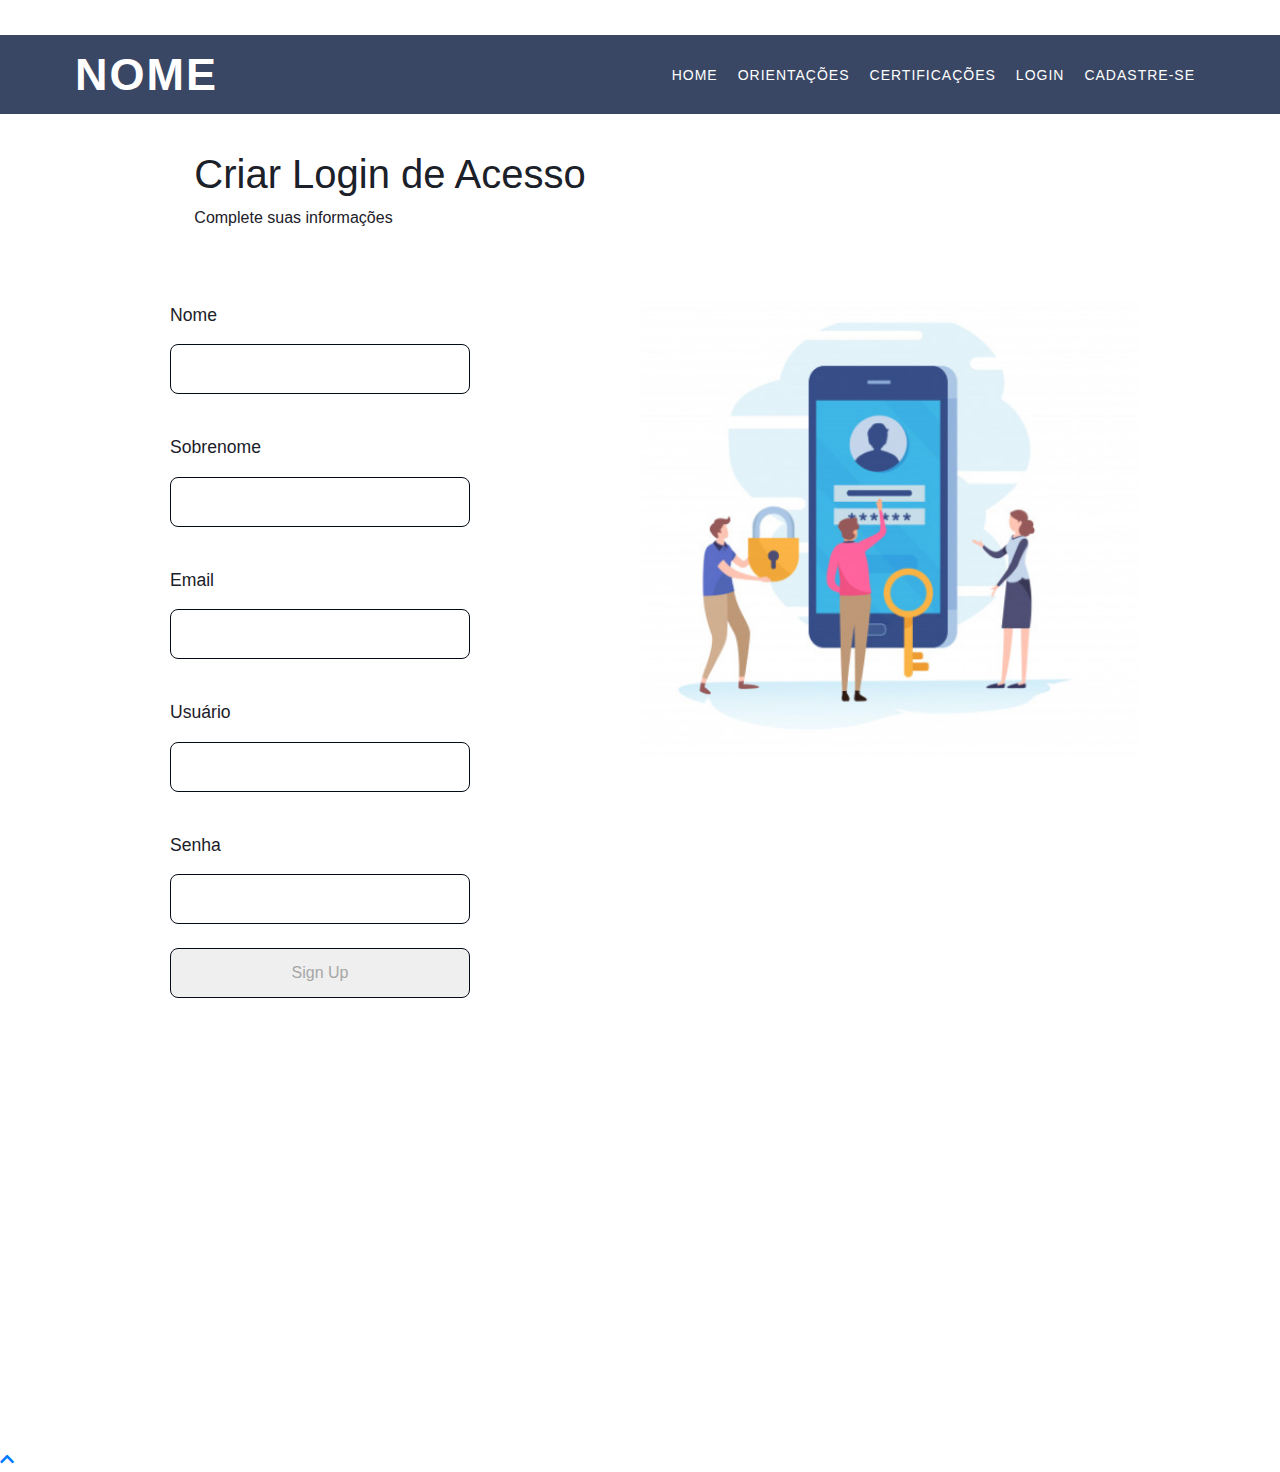
<file: src/cadastro.html>
<!DOCTYPE html>
<html lang="en">
    <head>
        <meta charset="utf-8">
        <title>Cadastro</title>
        <meta content="width=device-width, initial-scale=1.0" name="viewport">
        <meta content="Free Website Template" name="keywords">
        <meta content="Free Website Template" name="description">

        <!-- Favicon -->
        <link href="img/favicon.ico" rel="icon">

        <!-- Google Font -->
        <link href="https://fonts.googleapis.com/css2?family=Open+Sans:wght@300;400;600;700;800&display=swap" rel="stylesheet">

        <!-- CSS Libraries -->
        <link href="https://stackpath.bootstrapcdn.com/bootstrap/4.4.1/css/bootstrap.min.css" rel="stylesheet">
        <link href="https://cdnjs.cloudflare.com/ajax/libs/font-awesome/5.10.0/css/all.min.css" rel="stylesheet">
        <link href="lib/animate/animate.min.css" rel="stylesheet">
        <link href="lib/flaticon/font/flaticon.css" rel="stylesheet"> 
        <link href="lib/owlcarousel/assets/owl.carousel.min.css" rel="stylesheet">
        <link href="lib/lightbox/css/lightbox.min.css" rel="stylesheet">
        <title>Criar Login de Acesso</title>

        <!-- Template Stylesheet -->
        <link href="css/cadastro.css" rel="stylesheet">
    </head>

     <!-- Nav Bar Start -->
     <div class="navbar navbar-expand-lg bg-dark navbar-dark">
        <div class="container-fluid">
            <a href="index.html" class="navbar-brand">Nome</a>
            <button type="button" class="navbar-toggler" data-toggle="collapse" data-target="#navbarCollapse">
                <span class="navbar-toggler-icon"></span>
            </button>

            <div class="collapse navbar-collapse justify-content-between" id="navbarCollapse">
                <div class="navbar-nav ml-auto">
                    <a href="index.html" class="nav-item nav-link active">Home</a>
                    <!-- <a href="about.html" class="nav-item nav-link">About</a> -->
                    <a href="service.html" class="nav-item nav-link">Orientações</a>
                    <a href="certificacao.html" class="nav-item nav-link">Certificações</a>
                    <!-- <a href="class.html" class="nav-item nav-link">Class</a> -->
                    <a href="login.html" class="nav-item nav-link">Login</a>
                    <a href="cadastro.html" class="nav-item nav-link">Cadastre-se</a>
                    <div class="nav-item dropdown">
                        <!-- <a href="#" class="nav-link dropdown-toggle" data-toggle="dropdown">Blog</a> -->
                        <!-- <div class="dropdown-menu">
                            <a href="blog.html" class="dropdown-item">Blog Grid</a>
                            <a href="single.html" class="dropdown-item">Blog Detail</a>
                        </div> -->
                    </div>
                    <!-- <a href="contact.html" class="nav-item nav-link">Contato</a> -->
                </div>
            </div>
        </div>
    </div>
    <!-- Nav Bar End -->


    <!-- Page Header Start -->
    <div class="page-header">
        <div class="container">
            <div class="row">
                <div class="col-12">
                 </div>
                <div class="col-12">
                    <a href=""></a>
                </div>
            </div>
        </div>
    </div>
    <!-- Page Header End -->

    <body>
        <main>    
        <div class="text-sign">
            <H1>Criar Login de Acesso</H1>
            <P>Complete suas informações</P>
            <br>
        </div>   
                

        <form class="formulario" action="">
            <label for="nome">
                <span class="item1">Nome</span>
                <input type="text" id="nome" name="nome">
            </label>

            <label for="sobrenome">
                <span class="item2">Sobrenome</span>
                <input type="text" id="sobrenome" name="sobrenome">
            </label>

            <label for="email">
                <span class="item3">Email</span>
                <input type="email" id="email" name="email">
            </label>

            <label for="usuario">
                <span class="item4">Usuário</span>
                <input type="usuario" id="usuario" name="usuario">
            </label>

            <label for="password">
                <span class="item5">Senha</span>
                <input type="password" id="password" name="password">
            </label>

            <input type="submit" value="Sign Up">

        </form>
        </main>   
        <aside>
            <div class="images">
                <img src="img/ImagemCriacaoDeLogin.png" alt="imagem">
            </div>
        </aside>


        <!-- Footer Start -->
        <div class="footer wow fadeIn" data-wow-delay="0.3s">
            <div class="container-fluid">
                <div class="container">
                    <div class="footer-info">
                        <a href="index.html" class="footer-logo">Nome</a>
                        <h3>Belo Horizonte, MG</h3>
                        <div class="footer-menu">
                            <p>+55 31 9 6666-6666</p>
                            <p>info@example.com</p>
                        </div>
                        <!-- <div class="footer-social">
                            <a href=""><i class="fab fa-twitter"></i></a>
                            <a href=""><i class="fab fa-facebook-f"></i></a>
                            <a href=""><i class="fab fa-youtube"></i></a>
                            <a href=""><i class="fab fa-instagram"></i></a>
                            <a href=""><i class="fab fa-linkedin-in"></i></a>
                        </div> -->
                    </div>
                </div>
                <div class="container copyright">
                    <div class="row">
                        <div class="col-md-6">
                            <p>&copy; <a href="#">Checklist</a>, Todos os Direitos Reservados.</p>
                        </div>
                    </div>
                </div>
            </div>
        </div>
        <!-- Footer End -->

        <a href="#" class="back-to-top"><i class="fa fa-chevron-up"></i></a>

        <!-- JavaScript Libraries -->
        <script src="https://code.jquery.com/jquery-3.4.1.min.js"></script>
        <script src="https://stackpath.bootstrapcdn.com/bootstrap/4.4.1/js/bootstrap.bundle.min.js"></script>
        <script src="lib/easing/easing.min.js"></script>
        <script src="lib/wow/wow.min.js"></script>
        <script src="lib/owlcarousel/owl.carousel.min.js"></script>
        <script src="lib/isotope/isotope.pkgd.min.js"></script>
        <script src="lib/lightbox/js/lightbox.min.js"></script>
        
        <!-- Contact Javascript File -->
        <script src="mail/jqBootstrapValidation.min.js"></script>
        <script src="mail/contact.js"></script>

        <!-- Template Javascript -->
        <script src="js/main.js"></script>
    </body>
</html>
</file>
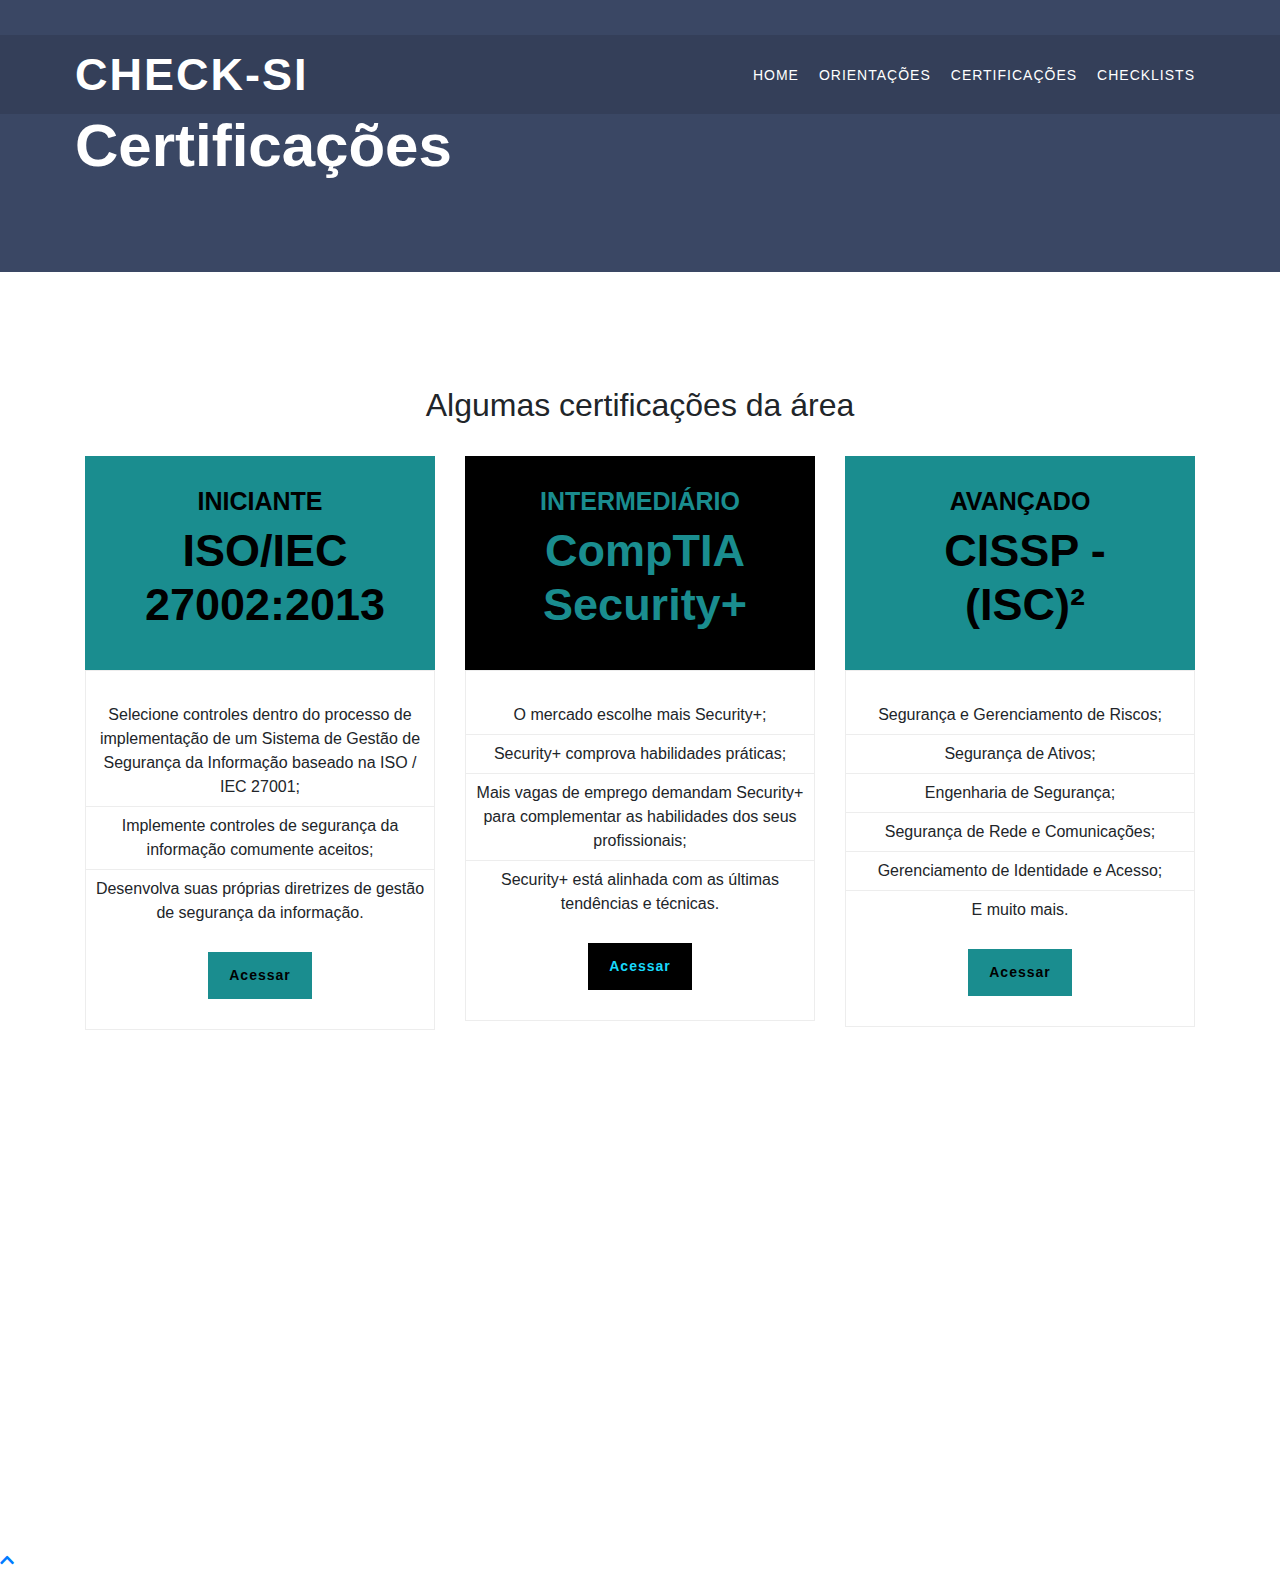
<file: src/certificacao.html>
<!DOCTYPE html>
<html lang="en">
<head>
    <meta charset="utf-8">
    <title>Certificações</title>
    <meta content="width=device-width, initial-scale=1.0" name="viewport">
    <meta content="Free Website Template" name="keywords">
    <meta content="Free Website Template" name="description">

    <!-- Favicon -->
    <link href="img/favicon.ico" rel="icon">

    <!-- Google Font -->
    <link href="https://fonts.googleapis.com/css2?family=Open+Sans:wght@300;400;600;700;800&display=swap" rel="stylesheet">

    <!-- CSS Libraries -->
    <link href="https://stackpath.bootstrapcdn.com/bootstrap/4.4.1/css/bootstrap.min.css" rel="stylesheet">
    <link href="https://cdnjs.cloudflare.com/ajax/libs/font-awesome/5.10.0/css/all.min.css" rel="stylesheet">
    <link href="lib/animate/animate.min.css" rel="stylesheet">
    <link href="lib/flaticon/font/flaticon.css" rel="stylesheet">
    <link href="lib/owlcarousel/assets/owl.carousel.min.css" rel="stylesheet">
    <link href="lib/lightbox/css/lightbox.min.css" rel="stylesheet">

    <!-- Template Stylesheet -->
    <link href="css/certificacao.css" rel="stylesheet">
</head>

<body>

    <!-- Nav Bar Start -->
    <div class="navbar navbar-expand-lg bg-dark navbar-dark">
        <div class="container-fluid">
            <a href="index.html" class="navbar-brand">Check-SI</a>
            <button type="button" class="navbar-toggler" data-toggle="collapse" data-target="#navbarCollapse">
                <span class="navbar-toggler-icon"></span>
            </button>

            <div class="collapse navbar-collapse justify-content-between" id="navbarCollapse">
                <div class="navbar-nav ml-auto">
                    <a href="index.html" class="nav-item nav-link active">Home</a>
                    <a href="service.html" class="nav-item nav-link">Orientações</a>
                    <a href="certificacao.html" class="nav-item nav-link">Certificações</a>
                    <a href="checklist.html" class="nav-item nav-link">Checklists</a>
                    <div class="nav-item dropdown">
                       
                    </div>
                </div>
            </div>
        </div>
    </div>
    <!-- Nav Bar End -->
    <!-- Hero Start -->
    <div class="hero">
        <div class="container-fluid">
            <div class="row align-items-center">
                <div class="col-sm-12 col-md-6">
                    <div class="hero-text">
                        <h1>Certificações</h1>
                    </div>
                </div>
                <div class="col-sm-12 col-md-6 d-none d-md-block">
                    <div class="hero-image">
                    </div>
                </div>
            </div>
        </div>
    </div>
    <!-- Hero End -->

    <!-- certificacao Start -->
    <div class="certificacao">
        <div class="container">
            <div class="section-header text-center wow zoomIn" data-wow-delay="0.1s">
                <br />
                <h2>Algumas certificações da área</h2>
                <br />
            </div>
            <div class="row">
                <div class="col-md-4 wow fadeInUp" data-wow-delay="0.0s">
                    <div class="certificacao-item">
                        <div class="certificacao-header">
                            <div class="certificacao-title">
                                <h2>Iniciante</h2>
                            </div>
                            <div class="certificacao-certificacaos">
                                <h2>ISO/IEC 27002:2013</h2>
                            </div>
                        </div>
                        <div class="certificacao-body">
                            <div class="certificacao-description">
                                <ul>
                                    <li>Selecione controles dentro do processo de implementação de um Sistema de Gestão de Segurança da Informação baseado na ISO / IEC 27001;</li>
                                    <li>Implemente controles de segurança da informação comumente aceitos;</li>
                                    <li>Desenvolva suas próprias diretrizes de gestão de segurança da informação.</li>
                                </ul>
                            </div>
                        </div>
                        <div class="certificacao-footer">
                            <div class="certificacao-action">
                                <a class="btn" href="https://www.iso.org/standard/54533.html">Acessar</a>
                            </div>
                        </div>
                    </div>
                </div>
                <div class="col-md-4 wow fadeInUp" data-wow-delay="0.3s">
                    <div class="certificacao-item featured-item">
                        <div class="certificacao-header">
                            <div class="certificacao-title">
                                <h2>Intermediário</h2>
                            </div>
                            <div class="certificacao-certificacaos">
                                <h2>CompTIA Security+</h2>
                            </div>
                        </div>
                        <div class="certificacao-body">
                            <div class="certificacao-description">
                                <ul>
                                    <li>O mercado escolhe mais Security+;</li>
                                    <li>Security+ comprova habilidades práticas;</li>
                                    <li>Mais vagas de emprego demandam Security+ para complementar as habilidades dos seus profissionais;</li>
                                    <li>Security+ está alinhada com as últimas tendências e técnicas.</li>
                                </ul>
                            </div>
                        </div>
                        <div class="certificacao-footer">
                            <div class="certificacao-action">
                                <a class="btn" href="https://www.comptia.org/certifications/security">Acessar</a>
                            </div>
                        </div>
                    </div>
                </div>
                <div class="col-md-4 wow fadeInUp" data-wow-delay="0.6s">
                    <div class="certificacao-item">
                        <div class="certificacao-header">
                            <div class="certificacao-title">
                                <h2>Avançado</h2>
                            </div>
                            <div class="certificacao-certificacaos">
                                <h2>CISSP - (ISC)²</h2>
                            </div>
                        </div>
                        <div class="certificacao-body">
                            <div class="certificacao-description">
                                <ul>
                                    <li>Segurança e Gerenciamento de Riscos;</li>
                                    <li>Segurança de Ativos;</li>
                                    <li>Engenharia de Segurança;</li>
                                    <li>Segurança de Rede e Comunicações;</li>
                                    <li>Gerenciamento de Identidade e Acesso;</li>
                                    <li>E muito mais.</li>
                                </ul>
                            </div>
                        </div>
                        <div class="certificacao-footer">
                            <div class="certificacao-action">
                                <a class="btn" href="https://www.isc2.org/Certifications/CISSP#">Acessar</a>
                            </div>
                        </div>
                    </div>
                </div>
            </div>
        </div>
    </div>
    <!-- certificacao End -->
    <!-- Footer Start -->
    <div class="footer wow fadeIn" data-wow-delay="0.3s">
        <div class="container-fluid">
            <div class="container">
                <div class="footer-info">
                    <br />
                    <a href="index.html" class="footer-logo">Check-SI</a>
                    <h3>Belo Horizonte/MG, Brasil</h3>
                    <div class="footer-menu">
                        <p>(31) 99988-5522</p>
                        <p>contato@checklistinterativa.com.br</p>
                    </div>
                   
                </div>
            </div>
            <div class="container copyright">
                <div class="row">
                    <div class="col-md-6">
                        <p>&copy; <a href="#">Licht</a>, Todos os Direitos Reservados.</p>
                    </div>
                </div>
            </div>
        </div>
    </div>
    <!-- Footer End -->

    <a href="#" class="back-to-top"><i class="fa fa-chevron-up"></i></a>

    <!-- JavaScript Libraries -->
    <script src="https://code.jquery.com/jquery-3.4.1.min.js"></script>
    <script src="https://stackpath.bootstrapcdn.com/bootstrap/4.4.1/js/bootstrap.bundle.min.js"></script>
    <script src="lib/easing/easing.min.js"></script>
    <script src="lib/wow/wow.min.js"></script>
    <script src="lib/owlcarousel/owl.carousel.min.js"></script>
    <script src="lib/isotope/isotope.pkgd.min.js"></script>
    <script src="lib/lightbox/js/lightbox.min.js"></script>

    <!-- Contact Javascript File -->
    <script src="mail/jqBootstrapValidation.min.js"></script>
    <script src="mail/contact.js"></script>

    <!-- Template Javascript -->
    <script src="js/main.js"></script>
</body>
</html>
</file>
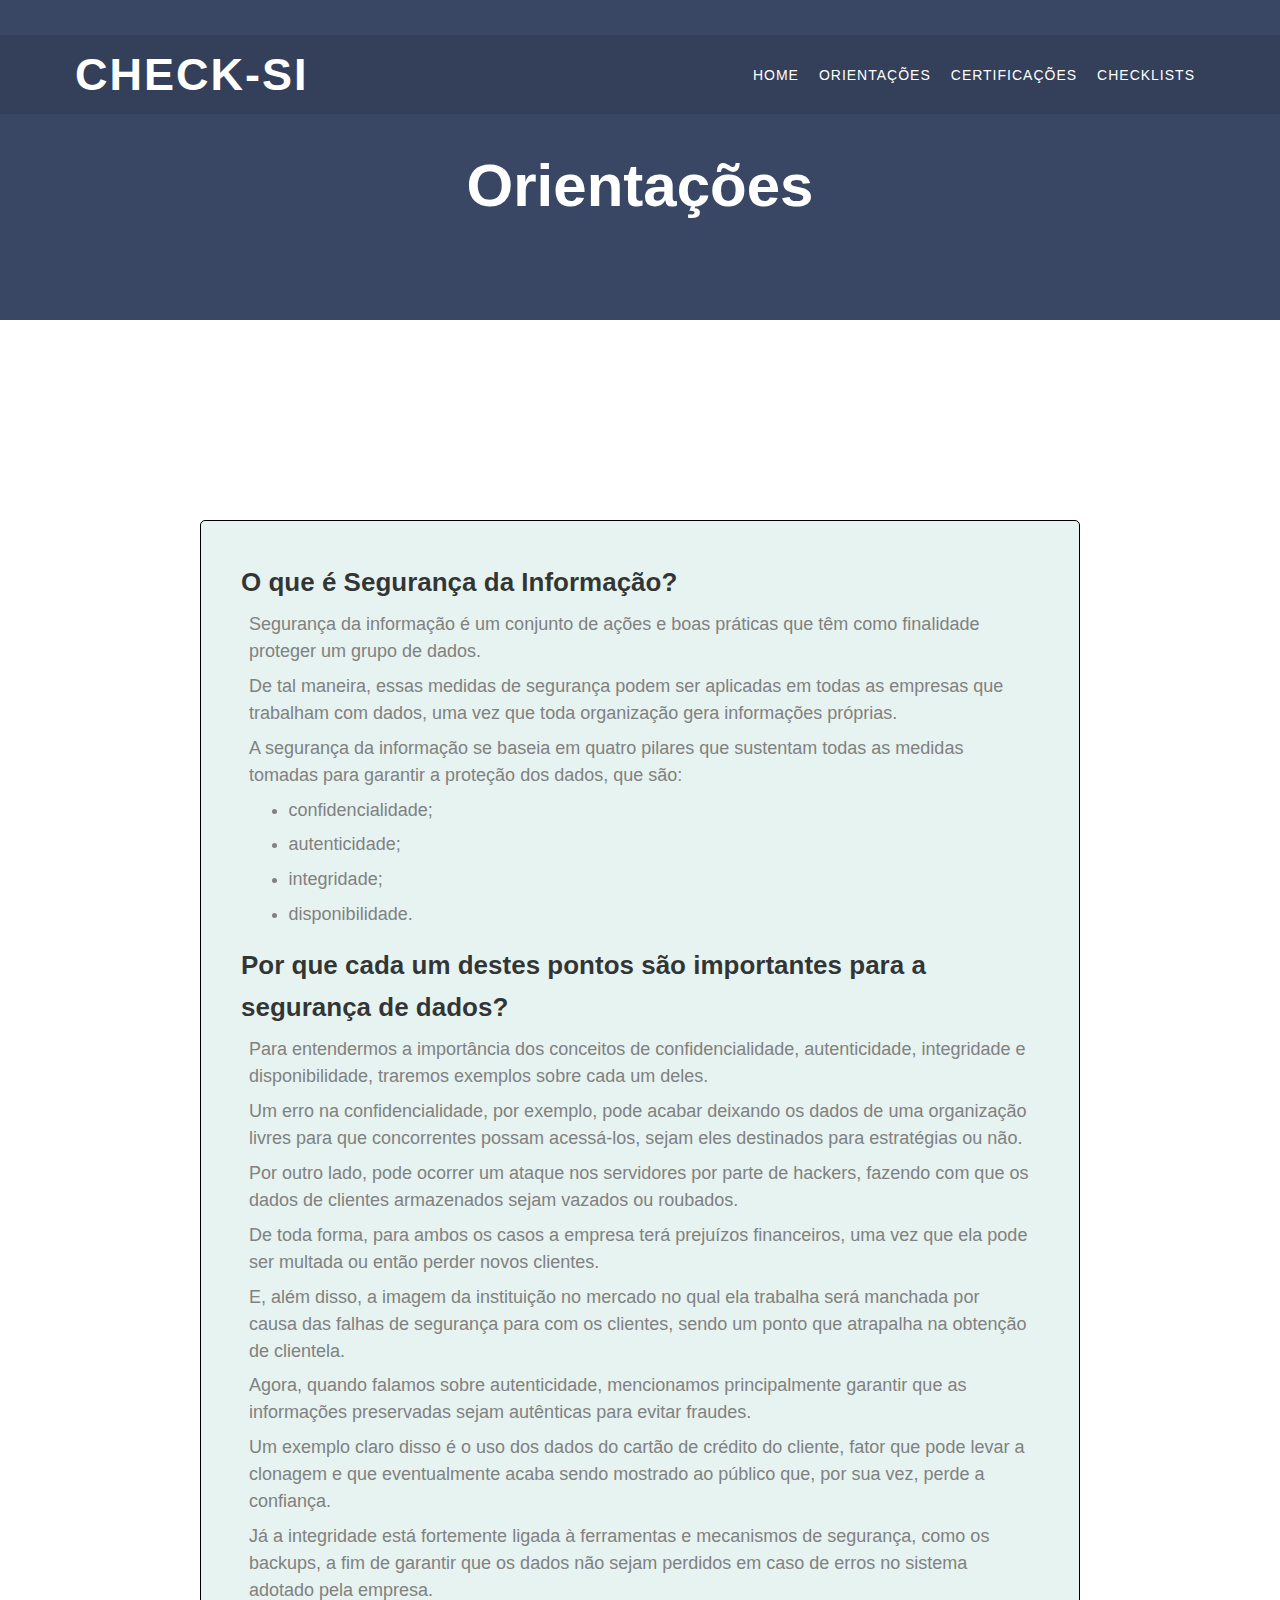
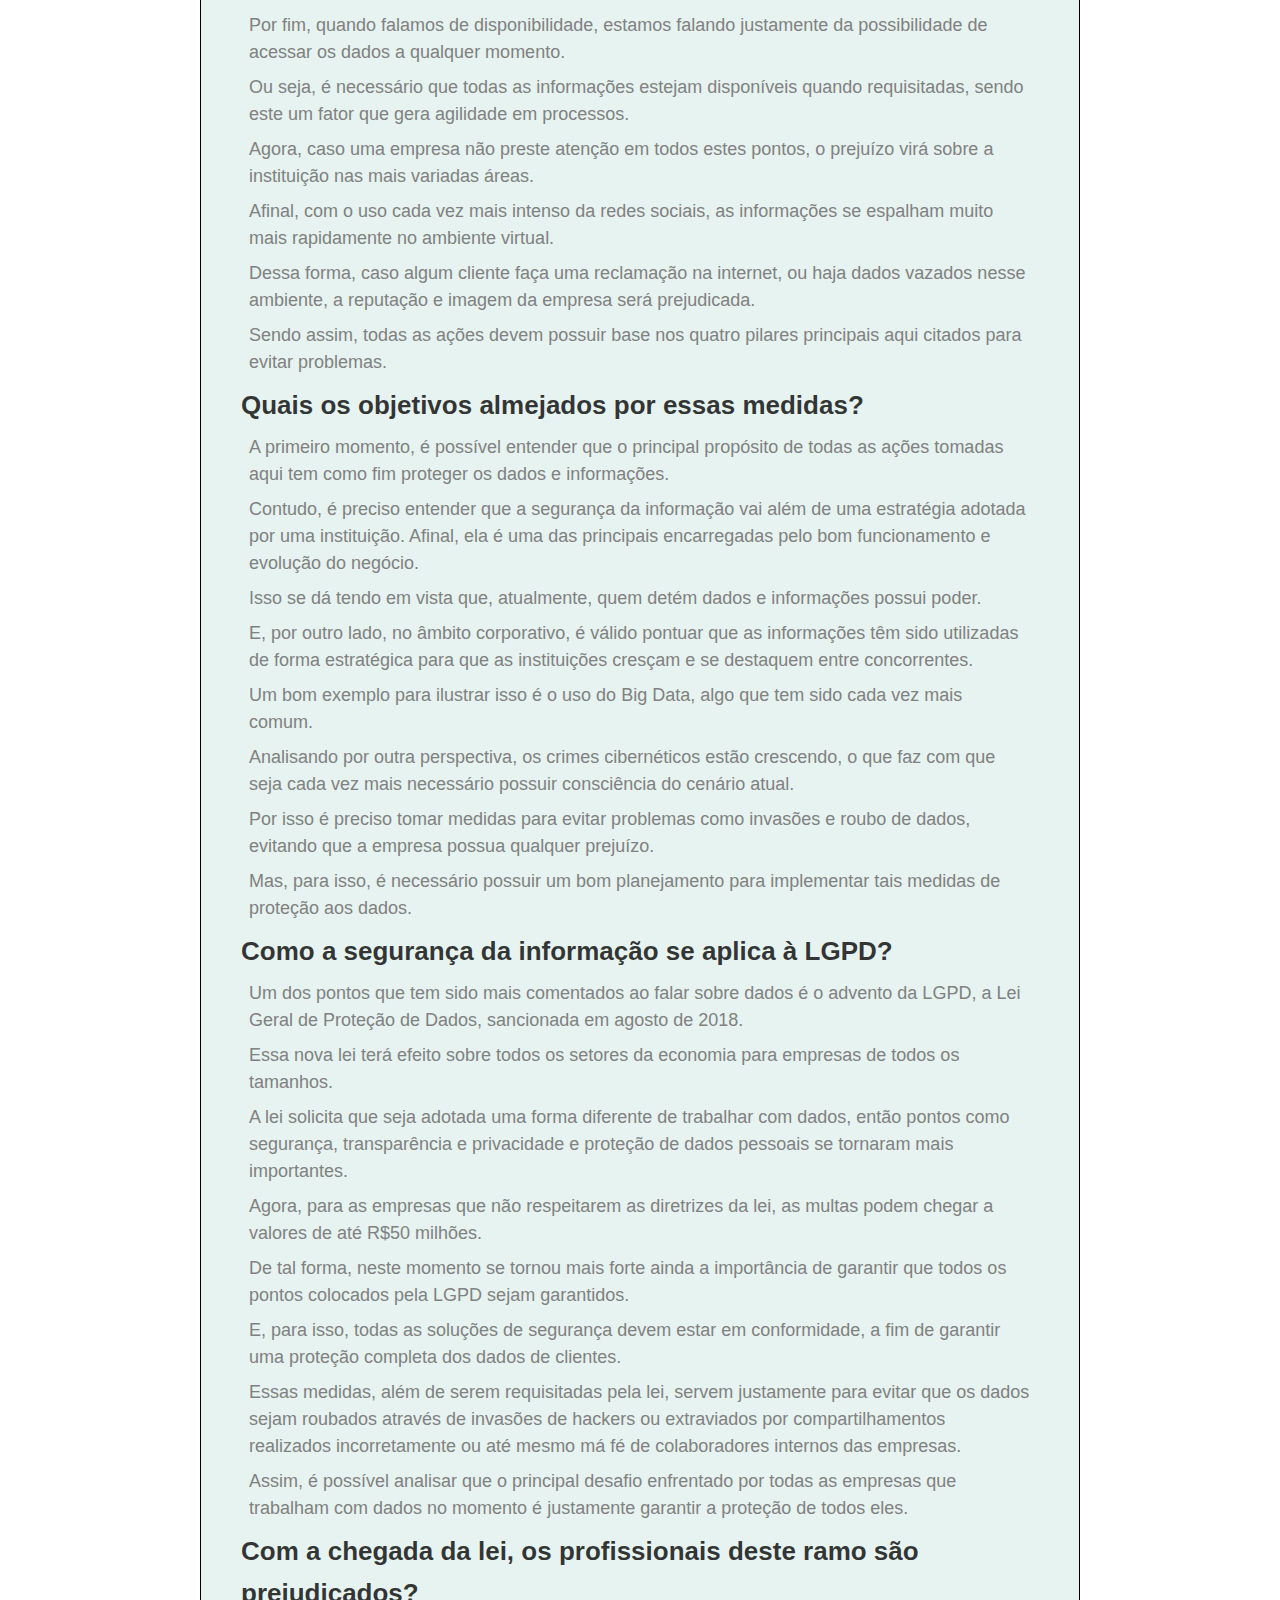
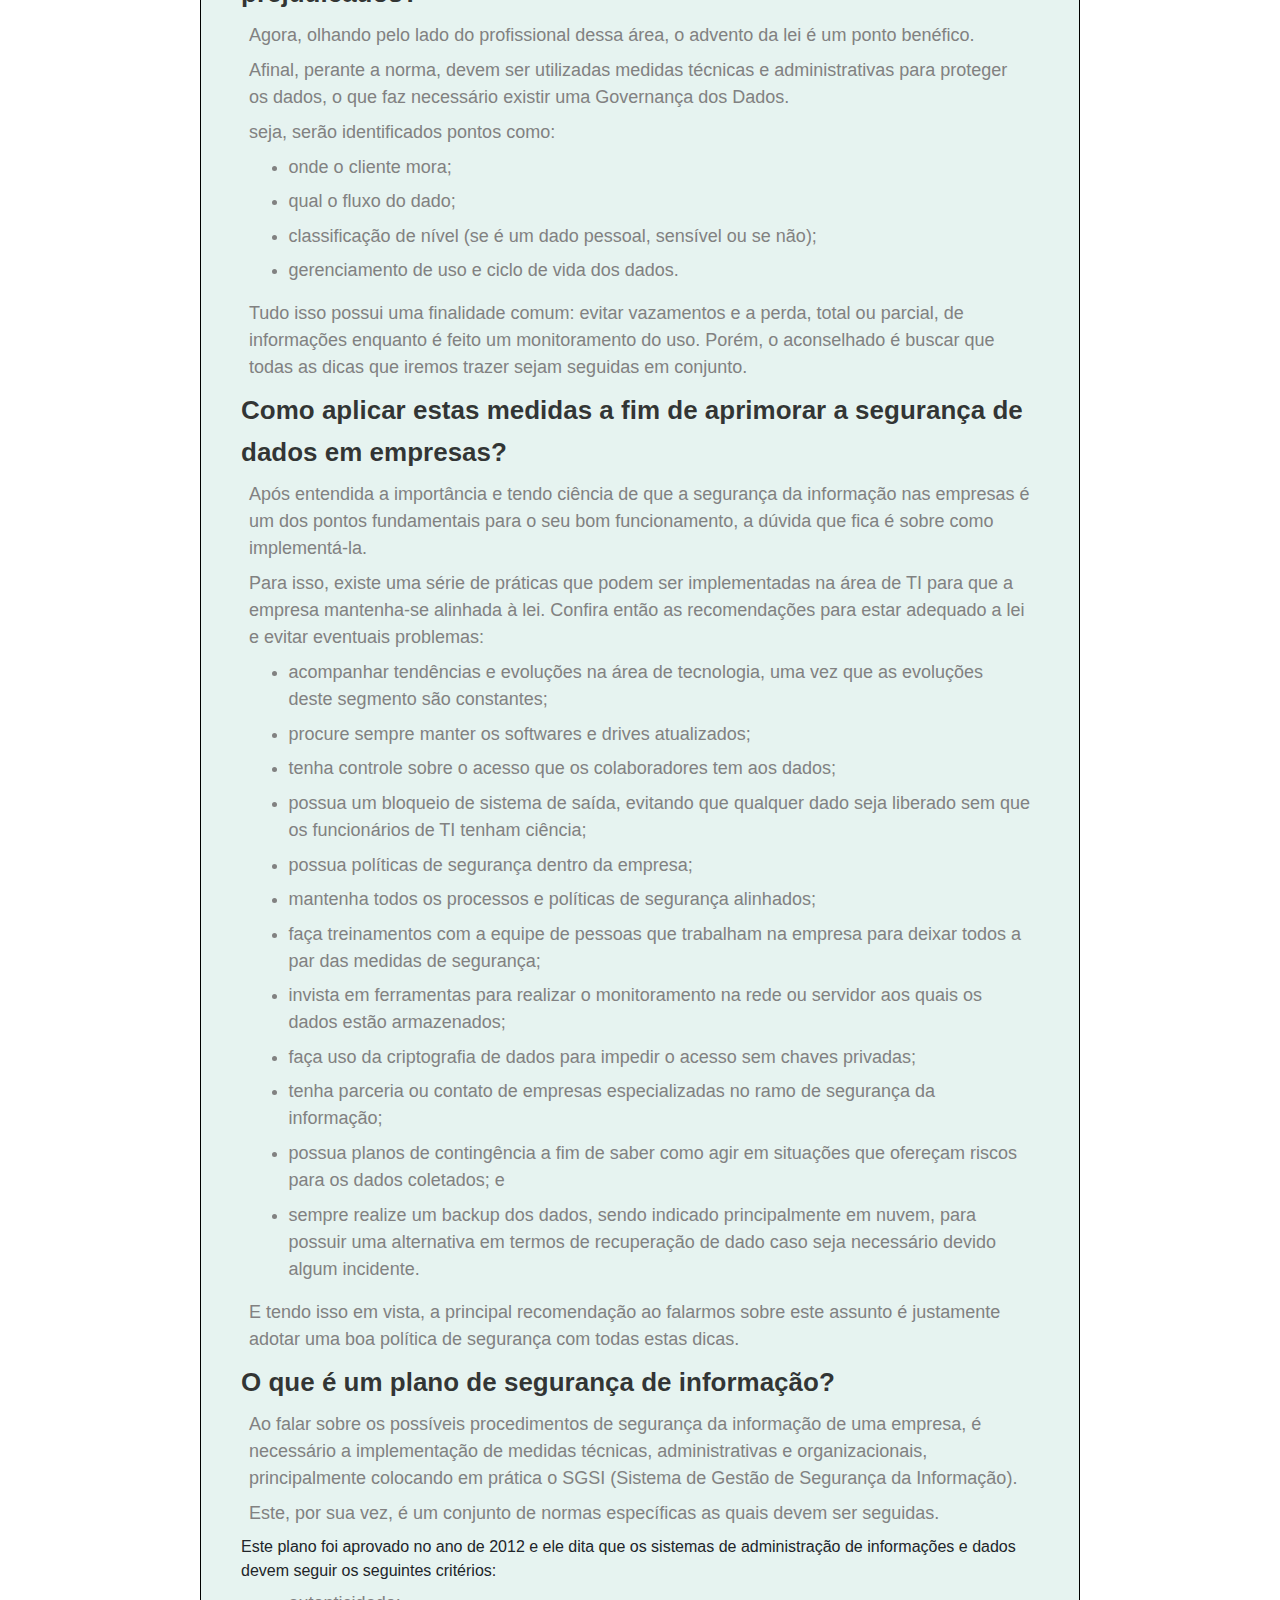
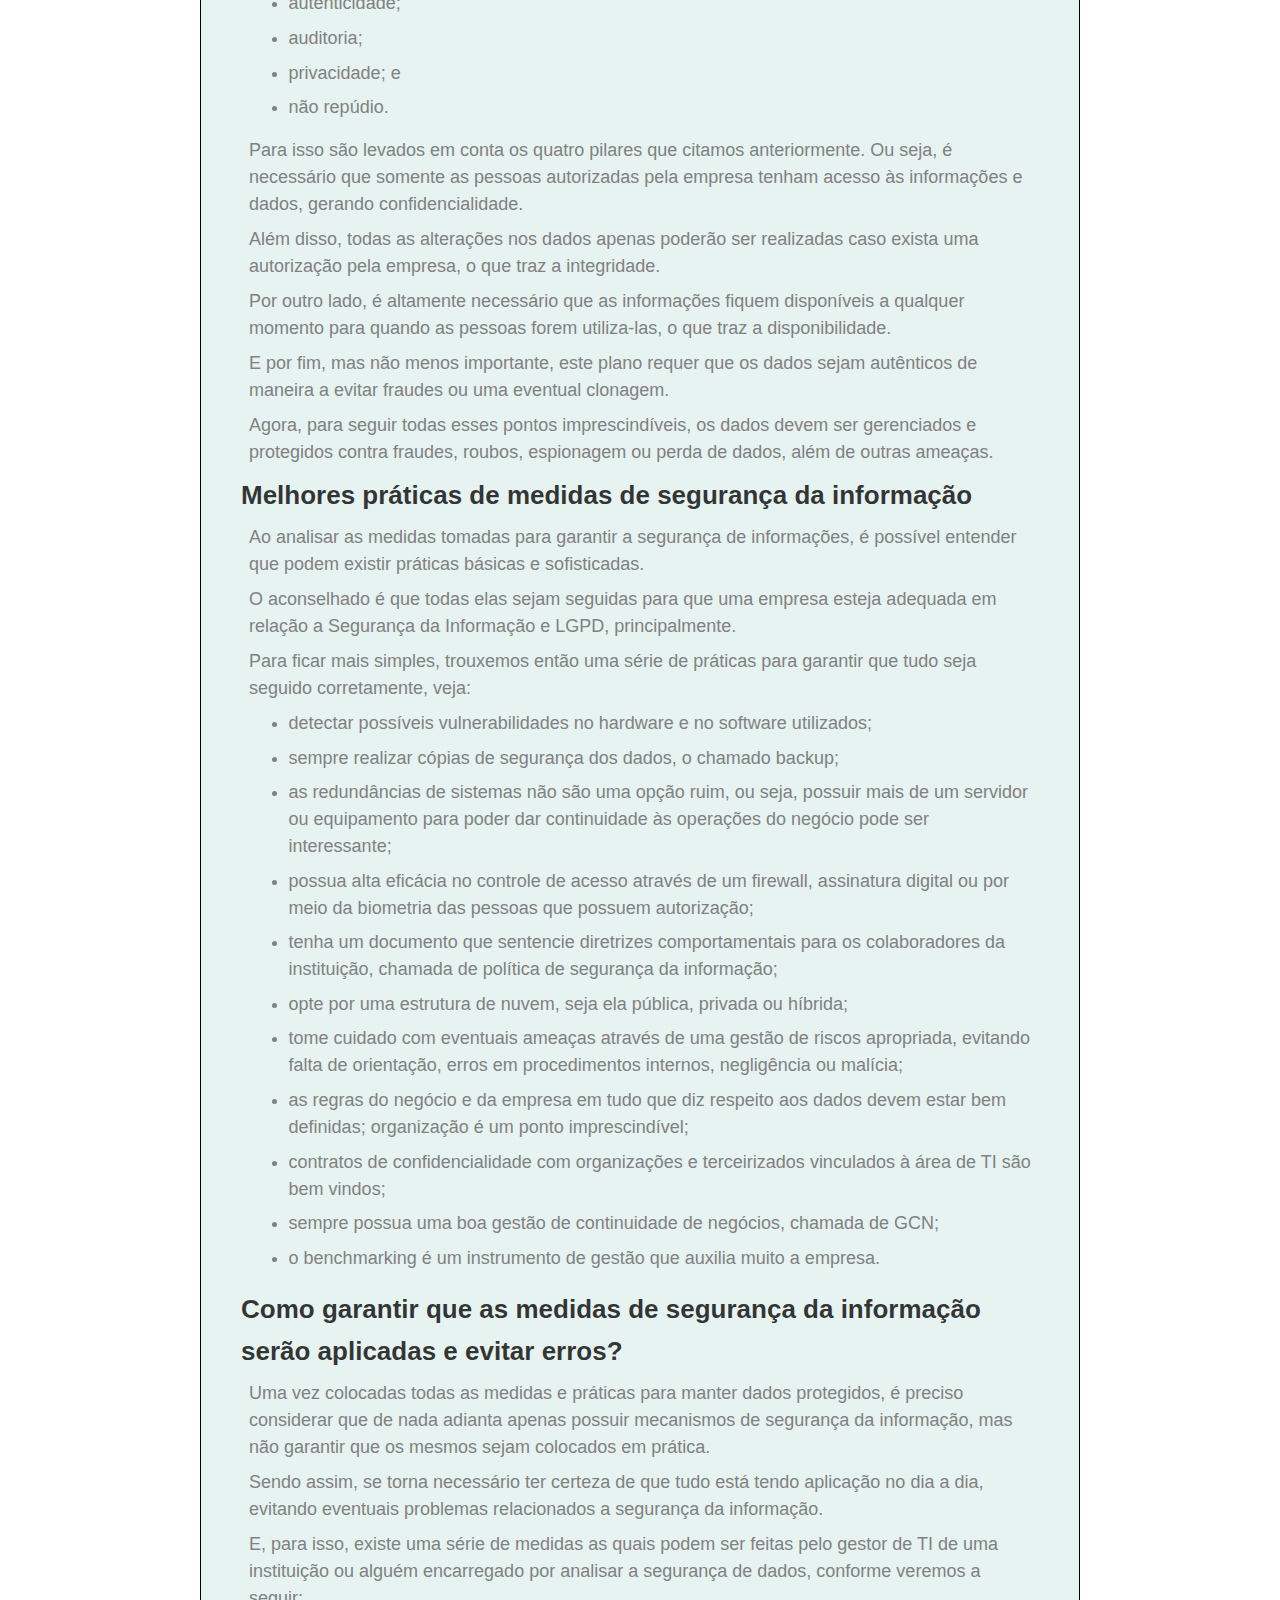
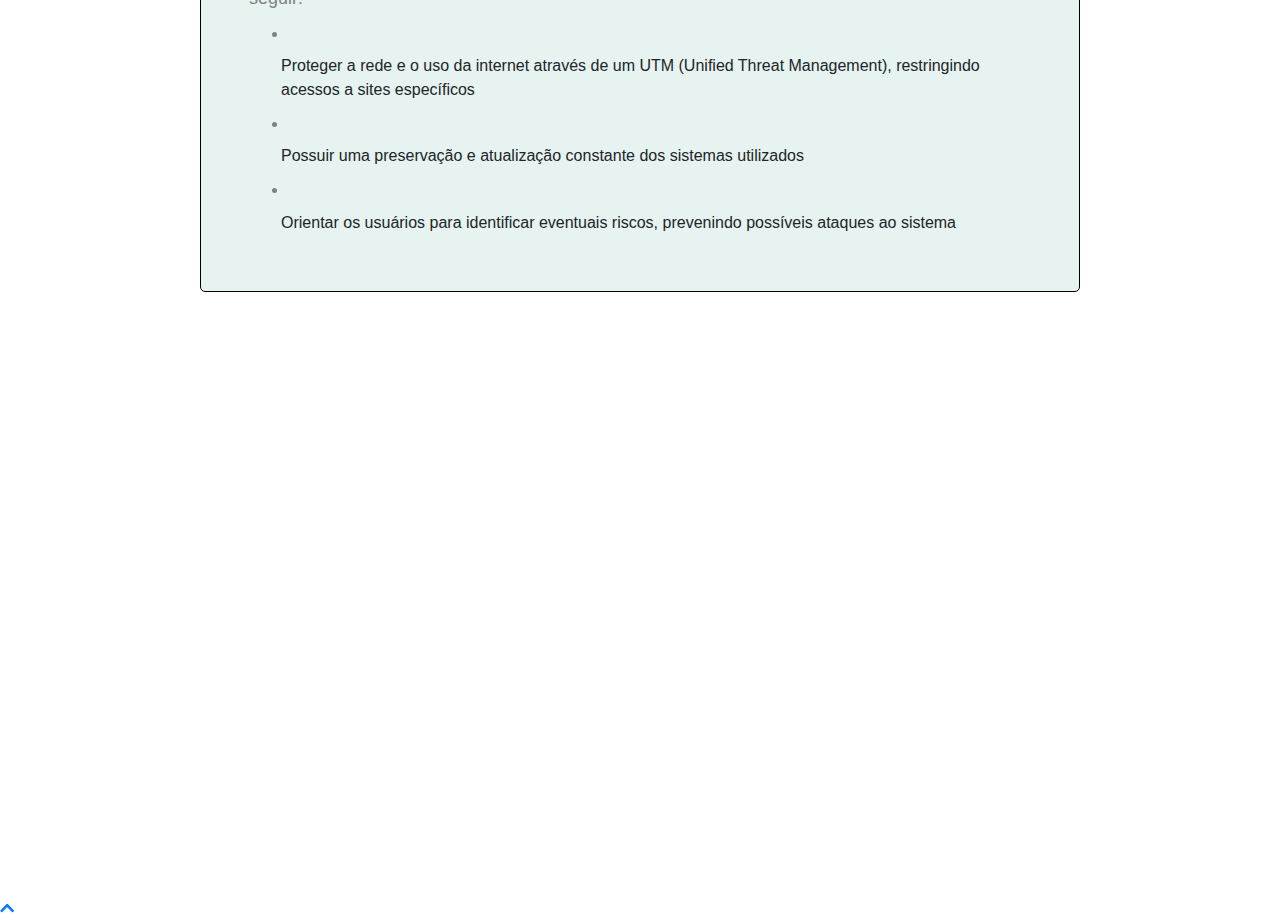
<file: src/service.html>
<!DOCTYPE html>
<html lang="en">
    <head>
        <meta charset="utf-8">
        <title>Orientações</title>
        <meta content="width=device-width, initial-scale=1.0" name="viewport">
        <meta content="Free Website Template" name="keywords">
        <meta content="Free Website Template" name="description">

        <!-- Favicon -->
        <link href="img/favicon.ico" rel="icon">

        <!-- Google Font -->
        <link href="https://fonts.googleapis.com/css2?family=Open+Sans:wght@300;400;600;700;800&display=swap" rel="stylesheet">

        <!-- CSS Libraries -->
        <link href="https://stackpath.bootstrapcdn.com/bootstrap/4.4.1/css/bootstrap.min.css" rel="stylesheet">
        <link href="https://cdnjs.cloudflare.com/ajax/libs/font-awesome/5.10.0/css/all.min.css" rel="stylesheet">
        <link href="lib/animate/animate.min.css" rel="stylesheet">
        <link href="lib/flaticon/font/flaticon.css" rel="stylesheet"> 
        <link href="lib/owlcarousel/assets/owl.carousel.min.css" rel="stylesheet">
        <link href="lib/lightbox/css/lightbox.min.css" rel="stylesheet">

        <!-- Template Stylesheet -->
        <link href="css/orientacoes.css" rel="stylesheet">
    </head>

    <body>

        <!-- Nav Bar Start -->
        <div class="navbar navbar-expand-lg bg-dark navbar-dark">
            <div class="container-fluid">
                <a href="index.html" class="navbar-brand">Check-SI</a>
                <button type="button" class="navbar-toggler" data-toggle="collapse" data-target="#navbarCollapse">
                    <span class="navbar-toggler-icon"></span>
                </button>

                <div class="collapse navbar-collapse justify-content-between" id="navbarCollapse">
                    <div class="navbar-nav ml-auto">
                        <a href="index.html" class="nav-item nav-link active">Home</a>
                        <a href="service.html" class="nav-item nav-link">Orientações</a>
                        <a href="certificacao.html" class="nav-item nav-link">Certificações</a>
                        <a href="checklist.html" class="nav-item nav-link">Checklists</a>
                        <div class="nav-item dropdown">
                            
                        </div>
                    </div>
                </div>
            </div>
        </div>
        <!-- Nav Bar End -->


        <!-- Page Header Start -->
        <div class="page-header">
            <div class="container">
                <div class="row">
                    <div class="col-12">
                        <h2>Orientações</h2>
                    </div>
                   
                </div>
            </div>
        </div>
        <!-- Page Header End -->
    <div class="textos">
       <h1>O que é Segurança da Informação?</h1>

       <p>Segurança da informação é um conjunto de ações e boas práticas que têm como finalidade proteger um grupo de dados.</p>
        <p>De tal maneira, essas medidas de segurança podem ser aplicadas em todas as empresas que trabalham com dados, uma vez que toda organização gera informações próprias.</p>
        <p>A segurança da informação se baseia em quatro pilares que sustentam todas as medidas tomadas para garantir a proteção dos dados, que são:</p>
       
        <ul>
            <li>confidencialidade;</li>
            <li>autenticidade;</li>
            <li>integridade;</li>
            <li>disponibilidade.</li>
        </ul>

       <h1>Por que cada um destes pontos são importantes para a 
        segurança de dados?</h1>

       <p>Para entendermos a importância dos conceitos de confidencialidade, autenticidade, integridade e disponibilidade, traremos exemplos sobre cada um deles.</p>
        <p>Um erro na confidencialidade, por exemplo, pode acabar deixando os dados de uma organização livres para que concorrentes possam acessá-los, sejam eles destinados para estratégias ou não.</p>
        <p>Por outro lado, pode ocorrer um ataque nos servidores por parte de hackers, fazendo com que os dados de clientes armazenados sejam vazados ou roubados.</p>
        <p>De toda forma, para ambos os casos a empresa terá prejuízos financeiros, uma vez que ela pode ser multada ou então perder novos clientes.</p>
        <p>E, além disso, a imagem da instituição no mercado no qual ela trabalha será manchada por causa das falhas de segurança para com os clientes, sendo um ponto que atrapalha na obtenção de clientela.</p>
        <p>Agora, quando falamos sobre autenticidade, mencionamos principalmente garantir que as informações preservadas sejam autênticas para evitar fraudes.</p>
        <p>Um exemplo claro disso é o uso dos dados do cartão de crédito do cliente, fator que pode levar a clonagem e que eventualmente acaba sendo mostrado ao público que, por sua vez, perde a confiança.</p>
        <p>Já a integridade está fortemente ligada à ferramentas e mecanismos de segurança, como os backups, a fim de garantir que os dados não sejam perdidos em caso de erros no sistema adotado pela empresa.</p>
        <p>Por fim, quando falamos de disponibilidade, estamos falando justamente da possibilidade de acessar os dados a qualquer momento.</p>    
        <p>Ou seja, é necessário que todas as informações estejam disponíveis quando requisitadas, sendo este um fator que gera agilidade em processos.</p>
        <p>Agora, caso uma empresa não preste atenção em todos estes pontos, o prejuízo virá sobre a instituição nas mais variadas áreas.</p>
        <p>Afinal, com o uso cada vez mais intenso da redes sociais, as informações se espalham muito mais rapidamente no ambiente virtual.</p>
        <p>Dessa forma, caso algum cliente faça uma reclamação na internet, ou haja dados vazados nesse ambiente, a reputação e imagem da empresa será prejudicada.</p>
        <p>Sendo assim, todas as ações devem possuir base nos quatro pilares principais aqui citados para evitar problemas.</p>
       
        <h1>Quais os objetivos almejados por essas medidas?</h1>

       <p>A primeiro momento, é possível entender que o principal propósito de todas as ações tomadas aqui tem como fim proteger os dados e informações.</p>
        <p>Contudo, é preciso entender que a segurança da informação vai além de uma estratégia adotada por uma instituição. Afinal, ela é uma das principais encarregadas pelo bom funcionamento e evolução do negócio.</p>
        <p>Isso se dá tendo em vista que, atualmente, quem detém dados e informações possui poder.</p>
        <p>E, por outro lado, no âmbito corporativo, é válido pontuar que as informações têm sido utilizadas de forma estratégica para que as instituições cresçam e se destaquem entre concorrentes.</p>
        <p>Um bom exemplo para ilustrar isso é o uso do Big Data, algo que tem sido cada vez mais comum.</p>
        <p>Analisando por outra perspectiva, os crimes cibernéticos estão crescendo, o que faz com que seja cada vez mais necessário possuir consciência do cenário atual.</p>
        <p>Por isso é preciso tomar medidas para evitar problemas como invasões e roubo de dados, evitando que a empresa possua qualquer prejuízo.</p>
        <p>Mas, para isso, é necessário possuir um bom planejamento para implementar tais medidas de proteção aos dados.</p>

       <h1>Como a segurança da informação se aplica à LGPD?</h1>

       <p>Um dos pontos que tem sido mais comentados ao falar sobre dados é o advento da LGPD, a Lei Geral de Proteção de Dados, sancionada em agosto de 2018.</p>
        <p>Essa nova lei terá efeito sobre todos os setores da economia para empresas de todos os tamanhos.</p>
        <p>A lei solicita que seja adotada uma forma diferente de trabalhar com dados, então pontos como segurança, transparência e privacidade e proteção de dados pessoais se tornaram mais importantes.</p>
        <p>Agora, para as empresas que não respeitarem as diretrizes da lei, as multas podem chegar a valores de até R$50 milhões.</p>
        <p>De tal forma, neste momento se tornou mais forte ainda a importância de garantir que todos os pontos colocados pela LGPD sejam garantidos.</p>
        <p>E, para isso, todas as soluções de segurança devem estar em conformidade, a fim de garantir uma proteção completa dos dados de clientes.</p>
        <p>Essas medidas, além de serem requisitadas pela lei, servem justamente para evitar que os dados sejam roubados através de invasões de hackers ou extraviados por compartilhamentos realizados incorretamente ou até mesmo má fé de colaboradores internos das empresas.</p>
        <p>Assim, é possível analisar que o principal desafio enfrentado por todas as empresas que trabalham com dados no momento é justamente garantir a proteção de todos eles.</p>

       <h1>Com a chegada da lei, os profissionais deste ramo são prejudicados?</h1>

       <p>Agora, olhando pelo lado do profissional dessa área, o advento da lei é um ponto benéfico.</p>
       <p>Afinal, perante a norma, devem ser utilizadas medidas técnicas e administrativas para proteger os dados, o que faz necessário existir uma Governança dos Dados.</p>
        <p>seja, serão identificados pontos como:</p>

        <ul>
            <li>onde o cliente mora;</li>
            <li>qual o fluxo do dado;</li>
            <li>classificação de nível (se é um dado pessoal, sensível ou se não);</li>
            <li>gerenciamento de uso e ciclo de vida dos dados.</li>
        </ul>

        <p>Tudo isso possui uma finalidade comum: evitar vazamentos e a perda, total ou parcial, de informações enquanto é feito um monitoramento do uso.
        Porém, o aconselhado é buscar que todas as dicas que iremos trazer sejam seguidas em conjunto.</p>

       <h1>Como aplicar estas medidas a fim de aprimorar a segurança de dados em empresas?</h1>

       <p>Após entendida a importância e tendo ciência de que a segurança da informação nas empresas é um dos pontos fundamentais para o seu bom funcionamento, a dúvida que fica é sobre como implementá-la.</p>

        <p>Para isso, existe uma série de práticas que podem ser implementadas na área de TI para que a empresa mantenha-se alinhada à lei. Confira então as recomendações para estar adequado a lei e evitar eventuais problemas:</p>

        <ul>
            <li>acompanhar tendências e evoluções na área de tecnologia, uma vez que as evoluções deste segmento são constantes; </li>
            <li>procure sempre manter os softwares e drives atualizados;</li>
            <li>tenha controle sobre o acesso que os colaboradores tem aos dados;</li>
            <li>possua um bloqueio de sistema de saída, evitando que qualquer dado seja liberado sem que os funcionários de TI tenham ciência; </li>
            <li>possua políticas de segurança dentro da empresa;</li>
            <li>mantenha todos os processos e políticas de segurança alinhados;</li>
            <li>faça treinamentos com a equipe de pessoas que trabalham na empresa para deixar todos a par das medidas de segurança;</li>
            <li>invista em ferramentas para realizar o monitoramento na rede ou servidor aos quais os dados estão armazenados;</li>
            <li>faça uso da criptografia de dados para impedir o acesso sem chaves privadas;</li>
            <li>tenha parceria ou contato de empresas especializadas no ramo de segurança da informação;</li>
            <li>possua planos de contingência a fim de saber como agir em situações que ofereçam riscos para os dados coletados; e</li>
            <li>sempre realize um backup dos dados, sendo indicado principalmente em nuvem, para possuir uma alternativa em termos de recuperação de dado caso seja necessário devido algum incidente.</li>
        </ul>

        <p>E tendo isso em vista, a principal recomendação ao falarmos sobre este assunto é justamente adotar uma boa política de segurança com todas estas dicas.</p>

       <h1>O que é um plano de segurança de informação?</h1>

       <p>Ao falar sobre os possíveis procedimentos de segurança da informação de uma empresa, é necessário a implementação de medidas técnicas, administrativas e organizacionais, principalmente colocando em prática o SGSI (Sistema de Gestão de Segurança da Informação).</p>
        <p>Este, por sua vez, é um conjunto de normas específicas as quais devem ser seguidas.</p>
        </p>Este plano foi aprovado no ano de 2012 e ele dita que os sistemas de administração de informações e dados devem seguir os seguintes critérios:</p>

        <ul>
            <li>autenticidade;</li>
            <li>auditoria;</li>
            <li>privacidade; e</li>
            <li>não repúdio.</li>
        </ul>

        <p>Para isso são levados em conta os quatro pilares que citamos anteriormente. Ou seja, é necessário que somente as pessoas autorizadas pela empresa tenham acesso às informações e dados, gerando confidencialidade.</p>
        <p>Além disso, todas as alterações nos dados apenas poderão ser realizadas caso exista uma autorização pela empresa, o que traz a integridade.</p>
        <p>Por outro lado, é altamente necessário que as informações fiquem disponíveis a qualquer momento para quando as pessoas forem utiliza-las, o que traz a disponibilidade.</p>
        <p>E por fim, mas não menos importante, este plano requer que os dados sejam autênticos de maneira a evitar fraudes ou uma eventual clonagem.</p>
        <p>Agora, para seguir todas esses pontos imprescindíveis, os dados devem ser gerenciados e protegidos contra fraudes, roubos, espionagem ou perda de dados, além de outras ameaças.</p>

       <h1>Melhores práticas de medidas de segurança da informação</h1>

       <p>Ao analisar as medidas tomadas para garantir a segurança de informações, é possível entender que podem existir práticas básicas e sofisticadas.</p>
       <p>O aconselhado é que todas elas sejam seguidas para que uma empresa esteja adequada em relação a Segurança da Informação e LGPD, principalmente.</p>
       <p>Para ficar mais simples, trouxemos então uma série de práticas para garantir que tudo seja seguido corretamente, veja:</p>
       
       <ul>
            <li>detectar possíveis vulnerabilidades no hardware e no software utilizados;</li>
            <li>sempre realizar cópias de segurança dos dados, o chamado backup;</li>
            <li>as redundâncias de sistemas não são uma opção ruim, ou seja, possuir mais de um servidor ou equipamento para poder dar continuidade às operações do negócio pode ser interessante;</li>
            <li>possua alta eficácia no controle de acesso através de um firewall, assinatura digital ou por meio da biometria das pessoas que possuem autorização;</li>
            <li>tenha um documento que sentencie diretrizes comportamentais para os colaboradores da instituição, chamada de política de segurança da informação;</li>
            <li>opte por uma estrutura de nuvem, seja ela pública, privada ou híbrida;</li>
            <li>tome cuidado com eventuais ameaças através de uma gestão de riscos apropriada, evitando falta de orientação, erros em procedimentos internos, negligência ou malícia;</li>
            <li>as regras do negócio e da empresa em tudo que diz respeito aos dados devem estar bem definidas;
            organização é um ponto imprescindível;</li>
            <li>contratos de confidencialidade com organizações e terceirizados vinculados à área de TI são bem vindos;</li>
            <li>sempre possua uma boa gestão de continuidade de negócios, chamada de GCN;</li>
            <li>o benchmarking é um instrumento de gestão que auxilia muito a empresa.</li>
       </ul>

       <h1>Como garantir que as medidas de segurança da informação serão aplicadas e evitar erros?</h1>

       <p>Uma vez colocadas todas as medidas e práticas para manter dados protegidos, é preciso considerar que de nada adianta apenas possuir mecanismos de segurança da informação, mas não garantir que os mesmos sejam colocados em prática.</p>
       <p>Sendo assim, se torna necessário ter certeza de que tudo está tendo aplicação no dia a dia, evitando eventuais problemas relacionados a segurança da informação.</p>
       <p>E, para isso, existe uma série de medidas as quais podem ser feitas pelo gestor de TI de uma instituição ou alguém encarregado por analisar a segurança de dados, conforme veremos a seguir:</p>
       
       <ul>
            <li></li>Proteger a rede e o uso da internet através de um UTM (Unified Threat Management), restringindo acessos a sites específicos</li>
            <li></li>Possuir uma preservação e atualização constante dos sistemas utilizados</ol>
            <li></li>Orientar os usuários para identificar eventuais riscos, prevenindo possíveis ataques ao sistema</li>
       </ul>
    </div>
        <!-- Footer Start -->
        <div class="footer wow fadeIn" data-wow-delay="0.3s">
            <div class="container-fluid">
                <div class="container">
                    <div class="footer-info">
                        <a href="index.html" class="footer-logo">Check-SI</a>
                        <h3>Belo Horizonte, MG</h3>
                        <div class="footer-menu">
                            <p>+55 31 9 6666-6666</p>
                            <p>info@example.com</p>
                        </div>
                        
                    </div>
                </div>
                <div class="container copyright">
                    <div class="row">
                        <div class="col-md-6">
                            <p>&copy; <a href="#">Licht</a>, Todos os Direitos Reservados.</p>
                        </div>
                    </div>
                </div>
            </div>
        </div>
        <!-- Footer End -->

        <a href="#" class="back-to-top"><i class="fa fa-chevron-up"></i></a>

        <!-- JavaScript Libraries -->
        <script src="https://code.jquery.com/jquery-3.4.1.min.js"></script>
        <script src="https://stackpath.bootstrapcdn.com/bootstrap/4.4.1/js/bootstrap.bundle.min.js"></script>
        <script src="lib/easing/easing.min.js"></script>
        <script src="lib/wow/wow.min.js"></script>
        <script src="lib/owlcarousel/owl.carousel.min.js"></script>
        <script src="lib/isotope/isotope.pkgd.min.js"></script>
        <script src="lib/lightbox/js/lightbox.min.js"></script>
        
        <!-- Contact Javascript File -->
        <script src="mail/jqBootstrapValidation.min.js"></script>
        <script src="mail/contact.js"></script>

        <!-- Template Javascript -->
        <script src="js/main.js"></script>
    </body>
</html>
</file>
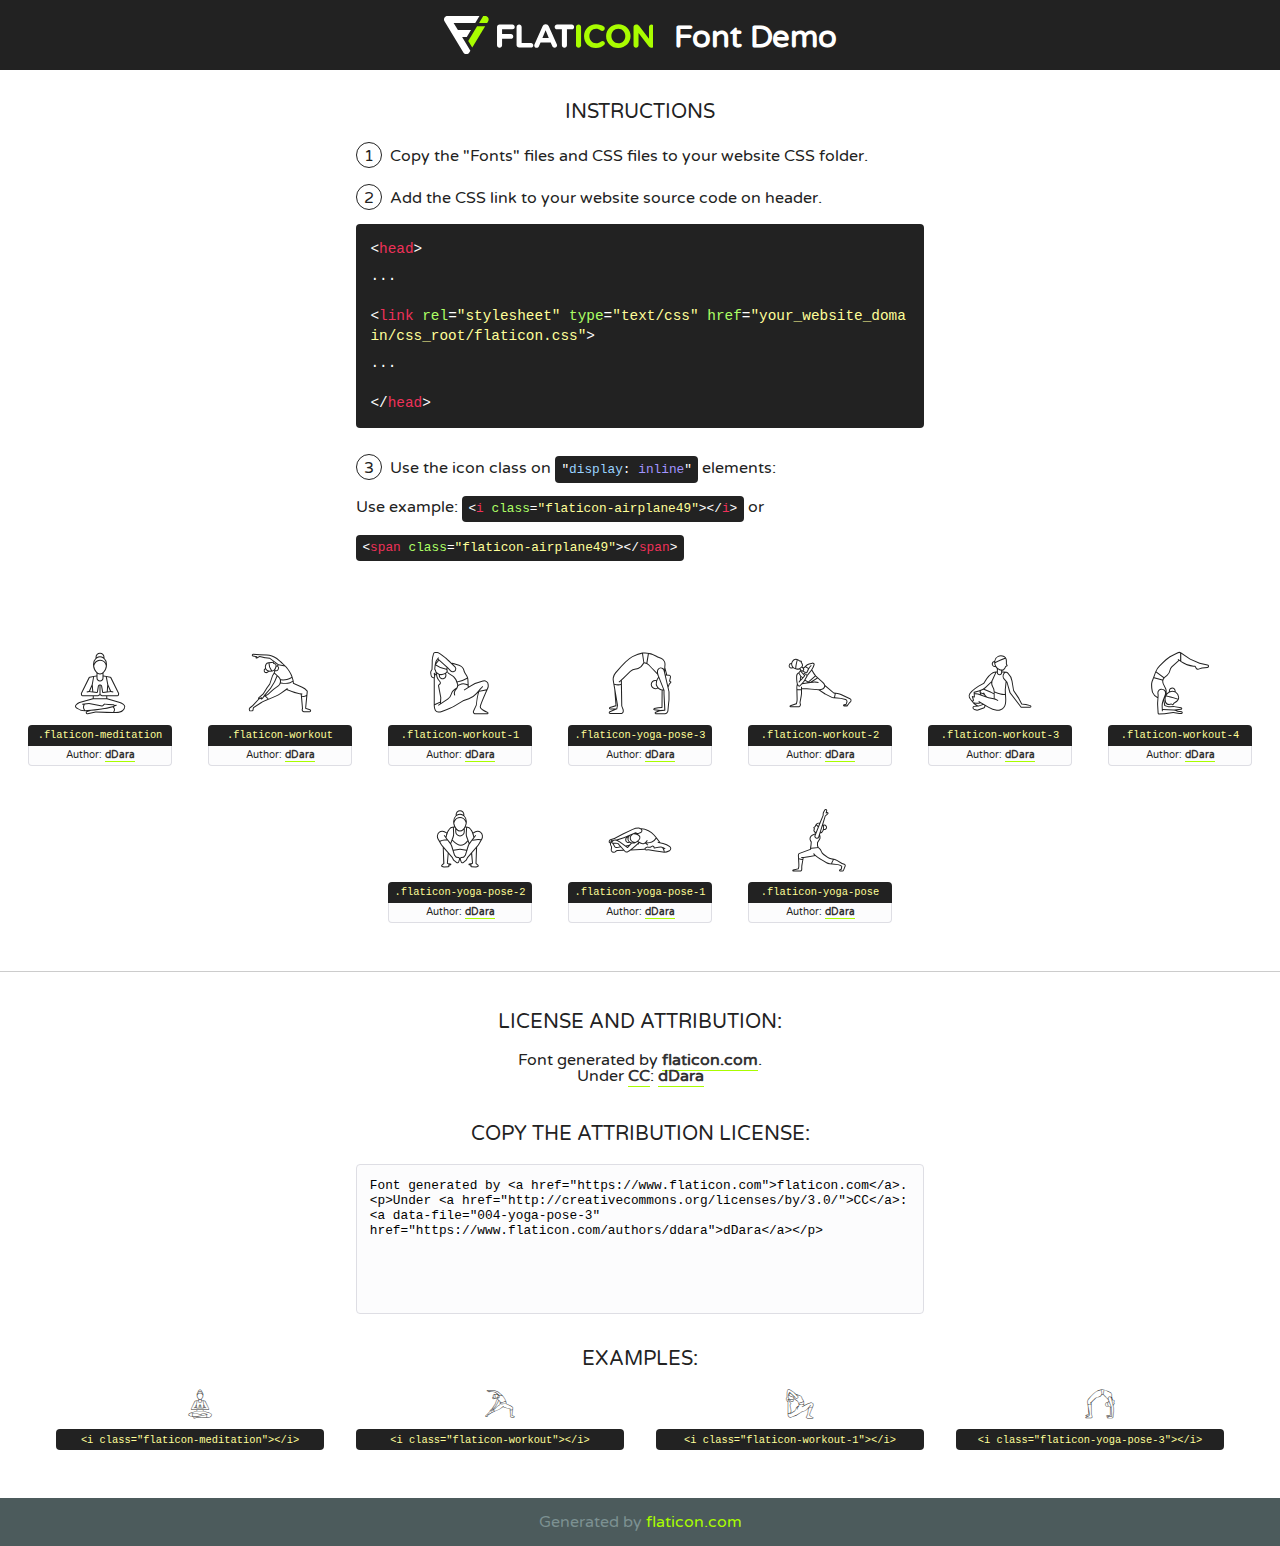
<file: src/lib/flaticon/font/flaticon.html>
<!DOCTYPE html>
<!--
  Flaticon icon font: Flaticon
  Creation date: 02/09/2020 06:16
-->
<html>
<!DOCTYPE html>
<html>

<head>
    <title>Flaticon WebFont</title>
    <link href="http://fonts.googleapis.com/css?family=Varela+Round" rel="stylesheet" type="text/css" />
    <link rel="stylesheet" type="text/css" href="flaticon.css">
    <meta charset="UTF-8">
    <style>
    html, body, div, span, applet, object, iframe,
    h1, h2, h3, h4, h5, h6, p, blockquote, pre,
    a, abbr, acronym, address, big, cite, code,
    del, dfn, em, img, ins, kbd, q, s, samp,
    small, strike, strong, sub, sup, tt, var,
    b, u, i, center,
    dl, dt, dd, ol, ul, li,
    fieldset, form, label, legend,
    table, caption, tbody, tfoot, thead, tr, th, td,
    article, aside, canvas, details, embed, 
    figure, figcaption, footer, header, hgroup, 
    menu, nav, output, ruby, section, summary,
    time, mark, audio, video {
        margin: 0;
        padding: 0;
        border: 0;
        font-size: 100%;
        font: inherit;
        vertical-align: baseline;
    }
    /* HTML5 display-role reset for older browsers */
    article, aside, details, figcaption, figure, 
    footer, header, hgroup, menu, nav, section {
        display: block;
    }
    body {
        line-height: 1;
    }
    ol, ul {
        list-style: none;
    }
    blockquote, q {
        quotes: none;
    }
    blockquote:before, blockquote:after,
    q:before, q:after {
        content: '';
        content: none;
    }
    table {
        border-collapse: collapse;
        border-spacing: 0;
    }
    body {
        font-family: 'Varela Round', Helvetica, Arial, sans-serif;
        font-size: 16px;
        color: #222;
    }
    a {
        color: #333;
        border-bottom: 1px solid #a9fd00;
        font-weight: bold;
        text-decoration: none;
    }
    * {
        -moz-box-sizing: border-box;
        -webkit-box-sizing: border-box;
        box-sizing: border-box;
        margin: 0;
        padding: 0;
    }
    [class^="flaticon-"]:before, [class*=" flaticon-"]:before, [class^="flaticon-"]:after, [class*=" flaticon-"]:after {
        font-family: Flaticon;
        font-size: 30px;
        font-style: normal;
        margin-left: 20px;
        color: #333;
    }
    .wrapper {
        max-width: 600px;
        margin: auto;
        padding: 0 1em;
    }
    .title {
        font-size: 1.25em;
        text-align: center;
        margin-bottom: 1em;
        text-transform: uppercase;
    }
    header {
        text-align: center;
        background-color: #222;
        color: #fff;
        padding: 1em;
    }
    header .logo {
        width: 210px;
        height: 38px;
        display: inline-block;
        vertical-align: middle;
        margin-right: 1em;
        border: none;
    }
    header strong {
        font-size: 1.95em;
        font-weight: bold;
        vertical-align: middle;
        margin-top: 5px;
        display: inline-block;
    }
    .demo {
        margin: 2em auto;
        line-height: 1.25em;
    }
    .demo ul li {
        margin-bottom: 1em;
    }
    .demo ul li .num {
        color: #222;
        border-radius: 20px;
        display: inline-block;
        width: 26px;
        padding: 3px;
        height: 26px;
        text-align: center;
        margin-right: 0.5em;
        border: 1px solid #222;
    }
    .demo ul li code {
        background-color: #222;
        border-radius: 4px;
        padding: 0.25em 0.5em;
        display: inline-block;
        color: #fff;
        font-family: Consolas,Monaco,Lucida Console,Liberation Mono,DejaVu Sans Mono,Bitstream Vera Sans Mono,Courier New, monospace;
        font-weight: lighter;
        margin-top: 1em;
        font-size: 0.8em;
        word-break: break-all;
    }
    .demo ul li code.big {
        padding: 1em;
        font-size: 0.9em;
    }
    .demo ul li code .red {
        color: #EF3159;
    }
    .demo ul li code .green {
        color: #ACFF65;
    }
    .demo ul li code .yellow {
        color: #FFFF99;
    }
    .demo ul li code .blue {
        color: #99D3FF;
    }
    .demo ul li code .purple {
        color: #A295FF;
    }
    .demo ul li code .dots {
        margin-top: 0.5em;
        display: block;
    }
    #glyphs {
        border-bottom: 1px solid #ccc;
        padding: 2em 0;
        text-align: center;
    }
    .glyph {
        display: inline-block;
        width: 9em;
        margin: 1em;
        text-align: center;
        vertical-align: top;
        background: #FFF;
    }
    .glyph .glyph-icon {
        padding: 10px;
        display: block;
        font-family:"Flaticon";
        font-size: 64px;
        line-height: 1;
    }
    .glyph .glyph-icon:before {
        font-size: 64px;
        color: #222;
        margin-left: 0;
    }
    .class-name {
        font-size: 0.65em;
        background-color: #222;
        color: #fff;
        border-radius: 4px 4px 0 0;
        padding: 0.5em;
        color: #FFFF99;
        font-family: Consolas,Monaco,Lucida Console,Liberation Mono,DejaVu Sans Mono,Bitstream Vera Sans Mono,Courier New, monospace;
    }
    .author-name {
        font-size: 0.6em;
        background-color: #fcfcfd;
        border: 1px solid #DEDEE4;
        border-top: 0;
        border-radius: 0 0 4px 4px;
        padding: 0.5em;
    }
    .class-name:last-child {
        font-size: 10px;
        color:#888;
    }
    .class-name:last-child a {
        font-size: 10px;
        color:#555;
    }
    .class-name:last-child a:hover {
        color:#a9fd00;
    }
    .glyph > input {
        display: block;
        width: 100px;
        margin: 5px auto;
        text-align: center;
        font-size: 12px;
        cursor: text;
    }
    .glyph > input.icon-input {
        font-family:"Flaticon";
        font-size: 16px;
        margin-bottom: 10px;
    }
    .attribution .title {
        margin-top: 2em;
    }
    .attribution textarea {
        background-color: #fcfcfd;
        padding: 1em;
        border: none;
        box-shadow: none;
        border: 1px solid #DEDEE4;
        border-radius: 4px;
        resize: none;
        width: 100%;
        height: 150px;
        font-size: 0.8em;
        font-family: Consolas,Monaco,Lucida Console,Liberation Mono,DejaVu Sans Mono,Bitstream Vera Sans Mono,Courier New, monospace;
        -webkit-appearance: none;
    }
    .iconsuse {
        margin: 2em auto;
        text-align: center;
        max-width: 1200px;
    }
    .iconsuse:after {
        content: '';
        display: table;
        clear: both;
    }
    .iconsuse .image {
        float: left;
        width: 25%;
        padding: 0 1em;
    }
    .iconsuse .image p {
        margin-bottom: 1em;
    }
    .iconsuse .image span {
        display: block;
        font-size: 0.65em;
        background-color: #222;
        color: #fff;
        border-radius: 4px;
        padding: 0.5em;
        color: #FFFF99;
        margin-top: 1em;
        font-family: Consolas,Monaco,Lucida Console,Liberation Mono,DejaVu Sans Mono,Bitstream Vera Sans Mono,Courier New, monospace;
    }
    #footer {
        text-align: center;
        background-color: #4C5B5C;
        color: #7c9192;
        padding: 1em;
    }
    #footer a {
        border: none;
        color: #a9fd00;
        font-weight: normal;
    }
    @media (max-width: 960px) {
        .iconsuse .image {
            width: 50%;
        }
    }
    @media (max-width: 560px) {
        .iconsuse .image {
            width: 100%;
        }
    }
    </style>
</head>

<body class="characters-off">

    <header>
        <a href="https://www.flaticon.com" target="_blank" class="logo">
            <svg version="1.1" xmlns="http://www.w3.org/2000/svg" xmlns:xlink="http://www.w3.org/1999/xlink" xmlns:a="http://ns.adobe.com/AdobeSVGViewerExtensions/3.0/" viewBox="0 0 560.875 102.036" enable-background="new 0 0 560.875 102.036" xml:space="preserve">
                <defs>
                </defs>
                <g>
                    <g class="letters">
                        <path fill="#ffffff" d="M141.596,29.675c0-3.777,2.985-6.767,6.764-6.767h34.438c3.426,0,6.15,2.728,6.15,6.15
                        c0,3.43-2.724,6.149-6.15,6.149h-27.674v13.091h23.719c3.429,0,6.151,2.724,6.151,6.15c0,3.43-2.723,6.149-6.151,6.149h-23.719
                        v17.574c0,3.773-2.986,6.761-6.764,6.761c-3.779,0-6.764-2.989-6.764-6.761V29.675z"></path>
                        <path fill="#ffffff" d="M193.844,29.149c0-3.781,2.985-6.767,6.764-6.767c3.776,0,6.763,2.985,6.763,6.767v42.957h25.039
                        c3.426,0,6.149,2.726,6.149,6.153c0,3.425-2.723,6.15-6.149,6.15h-31.802c-3.779,0-6.764-2.986-6.764-6.768V29.149z"></path>
                        <path fill="#ffffff" d="M241.891,75.71l21.438-48.407c1.492-3.341,4.215-5.357,7.906-5.357h0.792
                        c3.686,0,6.323,2.017,7.815,5.357l21.439,48.407c0.436,0.967,0.701,1.845,0.701,2.723c0,3.602-2.809,6.501-6.414,6.501
                        c-3.161,0-5.269-1.845-6.499-4.655l-4.132-9.661h-27.059l-4.301,10.102c-1.144,2.631-3.426,4.214-6.237,4.214
                        c-3.517,0-6.24-2.81-6.24-6.325C241.1,77.64,241.451,76.677,241.891,75.71z M279.932,58.666l-8.521-20.297l-8.526,20.297H279.932
                        z"></path>
                        <path fill="#ffffff" d="M314.864,35.387H301.86c-3.429,0-6.239-2.813-6.239-6.238c0-3.429,2.811-6.24,6.239-6.24h39.533
                        c3.426,0,6.237,2.811,6.237,6.24c0,3.425-2.811,6.238-6.237,6.238h-13.001v42.785c0,3.773-2.99,6.761-6.764,6.761
                        c-3.779,0-6.764-2.989-6.764-6.761V35.387z"></path>
                        <path fill="#A9FD00" d="M352.615,29.149c0-3.781,2.985-6.767,6.767-6.767c3.774,0,6.761,2.985,6.761,6.767v49.024
                        c0,3.773-2.987,6.761-6.761,6.761c-3.781,0-6.767-2.989-6.767-6.761V29.149z"></path>
                        <path fill="#A9FD00" d="M374.132,53.836v-0.179c0-17.481,13.178-31.801,32.065-31.801c9.22,0,15.459,2.458,20.557,6.238
                        c1.402,1.054,2.637,2.985,2.637,5.357c0,3.692-2.985,6.59-6.681,6.59c-1.845,0-3.071-0.702-4.044-1.319
                        c-3.776-2.813-7.729-4.393-12.562-4.393c-10.364,0-17.831,8.611-17.831,19.154v0.173c0,10.542,7.291,19.329,17.831,19.329
                        c5.715,0,9.492-1.756,13.359-4.834c1.049-0.874,2.458-1.491,4.039-1.491c3.429,0,6.325,2.813,6.325,6.236
                        c0,2.106-1.056,3.78-2.282,4.834c-5.539,4.834-12.036,7.733-21.878,7.733C387.572,85.464,374.132,71.493,374.132,53.836z"></path>
                        <path fill="#A9FD00" d="M433.009,53.836v-0.179c0-17.481,13.79-31.801,32.766-31.801c18.981,0,32.592,14.143,32.592,31.628v0.173
                        c0,17.483-13.785,31.807-32.769,31.807C446.625,85.464,433.009,71.32,433.009,53.836z M484.224,53.836v-0.179
                        c0-10.539-7.725-19.326-18.626-19.326c-10.893,0-18.449,8.611-18.449,19.154v0.173c0,10.542,7.73,19.329,18.626,19.329
                        C476.676,72.986,484.224,64.378,484.224,53.836z"></path>
                        <path fill="#A9FD00" d="M506.233,29.321c0-3.774,2.99-6.763,6.767-6.763h1.401c3.252,0,5.183,1.583,7.029,3.953l26.093,34.265
                        V29.059c0-3.692,2.99-6.677,6.681-6.677c3.683,0,6.671,2.985,6.671,6.677v48.934c0,3.78-2.987,6.765-6.764,6.765h-0.436
                        c-3.257,0-5.188-1.581-7.034-3.953l-27.056-35.492v32.944c0,3.687-2.985,6.676-6.678,6.676c-3.683,0-6.673-2.989-6.673-6.676
                        V29.321z"></path>
                    </g>
                    <g class="insignia">
                        <path fill="#ffffff" d="M48.372,56.137h12.517l11.156-18.537H37.186L25.688,18.539h57.825L94.668,0H9.271
                        C5.925,0,2.842,1.801,1.198,4.716c-1.644,2.907-1.593,6.482,0.134,9.343l50.38,83.501c1.678,2.781,4.689,4.476,7.938,4.476
                        c3.246,0,6.257-1.695,7.935-4.476l2.898-4.804L48.372,56.137z"></path>
                        <g class="i">
                            <path fill="#A9FD00" d="M93.575,18.539h0.031v0.004l21.652,0.004l2.705-4.488c1.727-2.861,1.778-6.436,0.133-9.343
                            C116.454,1.801,113.371,0,110.026,0h-5.294L93.575,18.539z"></path>
                            <polygon fill="#A9FD00" points="88.291,27.356 64.725,66.486 75.519,84.404 109.942,27.356"></polygon>
                        </g>
                    </g>
                </g>
            </svg>
        </a>
        <strong>Font Demo</strong>
    </header>


    <section class="demo wrapper">

        <p class="title">Instructions</p>

        <ul>
            <li>
                <span class="num">1</span>Copy the "Fonts" files and CSS files to your website CSS folder.
            </li>
            <li>
                <span class="num">2</span>Add the CSS link to your website source code on header.
                <code class="big">
                    &lt;<span class="red">head</span>&gt;
                    <br/><span class="dots">...</span>
                    <br/>&lt;<span class="red">link</span> <span class="green">rel</span>=<span class="yellow">"stylesheet"</span> <span class="green">type</span>=<span class="yellow">"text/css"</span> <span class="green">href</span>=<span class="yellow">"your_website_domain/css_root/flaticon.css"</span>&gt;
                    <br/><span class="dots">...</span>
                    <br/>&lt;/<span class="red">head</span>&gt;
                </code>
            </li>

            <li>
                <p>
                    <span class="num">3</span>Use the icon class on <code>"<span class="blue">display</span>:<span class="purple"> inline</span>"</code> elements:
                    <br />
                    Use example: <code>&lt;<span class="red">i</span> <span class="green">class</span>=<span class="yellow">&quot;flaticon-airplane49&quot;</span>&gt;&lt;/<span class="red">i</span>&gt;</code> or <code>&lt;<span class="red">span</span> <span class="green">class</span>=<span class="yellow">&quot;flaticon-airplane49&quot;</span>&gt;&lt;/<span class="red">span</span>&gt;</code>
            </li>
        </ul>

    </section>




   <section id="glyphs">          
    
      
        <div class="glyph"><div class="glyph-icon flaticon-meditation"></div>
            <div class="class-name">.flaticon-meditation</div>
            <div class="author-name">Author: <a data-file="001-meditation" href="https://www.flaticon.com/authors/ddara">dDara</a> </div> 
        </div>        
        
        <div class="glyph"><div class="glyph-icon flaticon-workout"></div>
            <div class="class-name">.flaticon-workout</div>
            <div class="author-name">Author: <a data-file="002-workout" href="https://www.flaticon.com/authors/ddara">dDara</a> </div> 
        </div>        
        
        <div class="glyph"><div class="glyph-icon flaticon-workout-1"></div>
            <div class="class-name">.flaticon-workout-1</div>
            <div class="author-name">Author: <a data-file="003-workout-1" href="https://www.flaticon.com/authors/ddara">dDara</a> </div> 
        </div>        
        
        <div class="glyph"><div class="glyph-icon flaticon-yoga-pose-3"></div>
            <div class="class-name">.flaticon-yoga-pose-3</div>
            <div class="author-name">Author: <a data-file="004-yoga-pose-3" href="https://www.flaticon.com/authors/ddara">dDara</a> </div> 
        </div>        
        
        <div class="glyph"><div class="glyph-icon flaticon-workout-2"></div>
            <div class="class-name">.flaticon-workout-2</div>
            <div class="author-name">Author: <a data-file="005-workout-2" href="https://www.flaticon.com/authors/ddara">dDara</a> </div> 
        </div>        
        
        <div class="glyph"><div class="glyph-icon flaticon-workout-3"></div>
            <div class="class-name">.flaticon-workout-3</div>
            <div class="author-name">Author: <a data-file="006-workout-3" href="https://www.flaticon.com/authors/ddara">dDara</a> </div> 
        </div>        
        
        <div class="glyph"><div class="glyph-icon flaticon-workout-4"></div>
            <div class="class-name">.flaticon-workout-4</div>
            <div class="author-name">Author: <a data-file="007-workout-4" href="https://www.flaticon.com/authors/ddara">dDara</a> </div> 
        </div>        
        
        <div class="glyph"><div class="glyph-icon flaticon-yoga-pose-2"></div>
            <div class="class-name">.flaticon-yoga-pose-2</div>
            <div class="author-name">Author: <a data-file="008-yoga-pose-2" href="https://www.flaticon.com/authors/ddara">dDara</a> </div> 
        </div>        
        
        <div class="glyph"><div class="glyph-icon flaticon-yoga-pose-1"></div>
            <div class="class-name">.flaticon-yoga-pose-1</div>
            <div class="author-name">Author: <a data-file="009-yoga-pose-1" href="https://www.flaticon.com/authors/ddara">dDara</a> </div> 
        </div>        
        
        <div class="glyph"><div class="glyph-icon flaticon-yoga-pose"></div>
            <div class="class-name">.flaticon-yoga-pose</div>
            <div class="author-name">Author: <a data-file="010-yoga-pose" href="https://www.flaticon.com/authors/ddara">dDara</a> </div> 
        </div>        
        

    </section>



    <section class="attribution wrapper"   style="text-align:center;">

      <div class="title">License and attribution:</div><div class="attrDiv">Font generated by <a href="https://www.flaticon.com">flaticon.com</a>. <div><p>Under <a href="http://creativecommons.org/licenses/by/3.0/">CC</a>: <a data-file="004-yoga-pose-3" href="https://www.flaticon.com/authors/ddara">dDara</a></p>  </div>
      </div>
      <div class="title">Copy the Attribution License:</div>

    <textarea onclick="this.focus();this.select();">Font generated by &lt;a href=&quot;https://www.flaticon.com&quot;&gt;flaticon.com&lt;/a&gt;. <p>Under <a href="http://creativecommons.org/licenses/by/3.0/">CC</a>: <a data-file="004-yoga-pose-3" href="https://www.flaticon.com/authors/ddara">dDara</a></p>  
     </textarea>

    </section>

    <section class="iconsuse">

          <div class="title">Examples:</div>            
             
            <div class="image">
                <p>
                    <i class="glyph-icon flaticon-meditation"></i> 
                    <span>&lt;i class=&quot;flaticon-meditation&quot;&gt;&lt;/i&gt;</span>
                </p>
            </div>
            
            <div class="image">
                <p>
                    <i class="glyph-icon flaticon-workout"></i> 
                    <span>&lt;i class=&quot;flaticon-workout&quot;&gt;&lt;/i&gt;</span>
                </p>
            </div>
            
            <div class="image">
                <p>
                    <i class="glyph-icon flaticon-workout-1"></i> 
                    <span>&lt;i class=&quot;flaticon-workout-1&quot;&gt;&lt;/i&gt;</span>
                </p>
            </div>
            
            <div class="image">
                <p>
                    <i class="glyph-icon flaticon-yoga-pose-3"></i> 
                    <span>&lt;i class=&quot;flaticon-yoga-pose-3&quot;&gt;&lt;/i&gt;</span>
                </p>
            </div>
                       
        </div>
                            
    </section>

<div id="footer">
    <div>Generated by <a href="https://www.flaticon.com">flaticon.com</a>
    </div>
</div>



</body>
</html>
</file>
<file: src/lib/flaticon/font/flaticon.css>
/*
  	Flaticon icon font: Flaticon
  	Creation date: 02/09/2020 06:16
  	*/

@font-face {
  font-family: "Flaticon";
  src: url("./Flaticon.eot");
  src: url("./Flaticon.eot?#iefix") format("embedded-opentype"),
       url("./Flaticon.woff2") format("woff2"),
       url("./Flaticon.woff") format("woff"),
       url("./Flaticon.ttf") format("truetype"),
       url("./Flaticon.svg#Flaticon") format("svg");
  font-weight: normal;
  font-style: normal;
}

@media screen and (-webkit-min-device-pixel-ratio:0) {
  @font-face {
    font-family: "Flaticon";
    src: url("./Flaticon.svg#Flaticon") format("svg");
  }
}

[class^="flaticon-"]:before, [class*=" flaticon-"]:before,
[class^="flaticon-"]:after, [class*=" flaticon-"]:after {   
  font-family: Flaticon;
font-style: normal;
}

.flaticon-meditation:before { content: "\f100"; }
.flaticon-workout:before { content: "\f101"; }
.flaticon-workout-1:before { content: "\f102"; }
.flaticon-yoga-pose-3:before { content: "\f103"; }
.flaticon-workout-2:before { content: "\f104"; }
.flaticon-workout-3:before { content: "\f105"; }
.flaticon-workout-4:before { content: "\f106"; }
.flaticon-yoga-pose-2:before { content: "\f107"; }
.flaticon-yoga-pose-1:before { content: "\f108"; }
.flaticon-yoga-pose:before { content: "\f109"; }
</file>
<file: src/css/cadastro.css>
* {
    margin: 0;
    padding: 0;
    border: 0;
    box-sizing: border-box;
    font-family: sans-serif;

}


/**********************************/
/*********** Nav Bar CSS **********/
/**********************************/
.navbar {
    position: relative;
    transition: .5s;
    z-index: 999;
}

.navbar.nav-sticky {
    position: fixed;
    top: 0;
    width: 100%;
    box-shadow: 0 2px 5px rgba(0, 0, 0, .3);
}

.navbar .navbar-brand {
    margin: 0;
    color: #ffffff;
    font-size: 45px;
    line-height: 0px;
    font-weight: 700;
    text-transform: uppercase;
    letter-spacing: 2px;
    transition: .5s;
    
}

.navbar .navbar-brand span {
    color: #1A8D8F;
    text-transform: lowercase;
    transition: .5s;
}

.navbar.nav-sticky .navbar-brand span {
    color: #ffffff;
}

.navbar .navbar-brand img {
    max-width: 100%;
    max-height: 40px;
}

.navbar-dark .navbar-nav .nav-link,
.navbar-dark .navbar-nav .nav-link:focus,
.navbar-dark .navbar-nav .nav-link:hover,
.navbar-dark .navbar-nav .nav-link.active {
    padding: 10px 10px 8px 10px;
    color: #ffffff;
}

.navbar-dark .navbar-nav .nav-link:hover,
/* .navbar-dark .navbar-nav .nav-link.active {
    background: rgba(256, 256, 256, .1);
    transition: none;
} */

.navbar .dropdown-menu {
    margin-top: 0;
    border: 0;
    border-radius: 0;
    background: #1A8D8F;
}

@media (min-width: 992px) {
    .navbar {
        position: absolute;
        width: 100%;
        top: 35px;
        padding: 20px 60px;
        background: #001136c5 !important;
        z-index: 9;
    }
    
    .navbar.nav-sticky {
        padding: 10px 60px;
        background: #1A8D8F !important;
    }
    
    .navbar a.nav-link {
        padding: 8px 15px;
        font-size: 14px;
        letter-spacing: 1px;
        text-transform: uppercase;
    }
}

@media (max-width: 991.98px) {   
    .navbar {
        padding: 15px;
        background: #1A8D8F !important;
    }
    
    .navbar .navbar-brand span {
        color: #ffffff;
    }
    
    .navbar a.nav-link {
        padding: 5px;
    }
    
    .navbar .dropdown-menu {
        box-shadow: none;
    }
}
/* navbar end */
body {
    color: #1B2029;
    font-weight: 500;
    min-height: 100vh;
    min-height: 100vh;
}
main {
    display: flex;
    flex-direction: column;
    align-items: center;
    flex-wrap: wrap;
    justify-content: right;
    
}
.text-sign {
    margin-top: 150px;
    margin-right: 500px;
    margin-bottom: 0;
    font-family: sans-serif;
}

main form label {
    display: flex;
    flex-direction: column; 
}

main form label span {
    width: 50vw;
    margin-right: 300px;
    font-size: 1.1rem;
    margin-top: 2rem;

}

main form input {
    width: 300px;
    height: 50px;
    padding: 0 0.5rem;
    margin-top: 1rem;
    outline: none ;
    color: rgba(166,166,166);
    font-size: 1rem;
    border: 1px solid #040b18;
    border-radius: 8px;
}

main form input [type="submit"] {
    cursor: pointer;
    width: 25%;
    margin-top: 4rem;
    border: none;
    border-radius: 32px;
    background-color: rgb(19, 185, 214);
}
.images {
    display: flex;
    position: absolute;
    flex-direction: column;
    top: 0;
    margin-top: 300px;
    width: 500px;
    margin-left: 50%;
 
    
    
}


/*******************************/
/********* Footer CSS **********/
/*******************************/
.footer {
    width: 100%;
    position: relative;
    margin-top: 45px;
    background: #000000;
}

.footer .container-fluid {
    padding: 90px 0 0 0;
    background: linear-gradient(rgba(52, 49, 72, .9), rgba(52, 49, 72, .9)), ;
    background-position: center;
    background-repeat: no-repeat;
    background-size: contain;
}

.footer .footer-info {
    position: relative;
    width: 100%;
    text-align: center;
}

.footer .footer-info .footer-logo {
    display: inline-block;
    color: #ffffff;
    font-size: 60px;
    line-height: 60px;
    font-weight: 700;
    text-transform: uppercase;
    letter-spacing: 2px;
    margin-bottom: 45px;
}

.footer .footer-info .footer-logo span {
    color: #ffffff;
    text-transform: lowercase;
}

.footer .footer-info h3 {
    margin-bottom: 15px;
    font-size: 20px;
    font-weight: 600;
    color: #ffffff;
}

.footer .footer-menu {
    width: 100%;
    display: flex;
    justify-content: center;
}

.footer .footer-menu p {
    color: #ffffff;
    font-size: 20px;
    font-weight: 600;
    line-height: 20px;
    padding: 0 10px;
    border-right: 1px solid #ffffff;
}

.footer .footer-menu p:last-child {
    border: none;
}

.footer .footer-social {
    position: relative;
    margin-top: 5px;
}

.footer .footer-social a {
    display: inline-block;
}

.footer .footer-social a i {
    margin-right: 15px;
    font-size: 20px;
    color: #ffffff;
    transition: .3s;
}

.footer .footer-social a:last-child i {
    margin: 0;
}

.footer .footer-social a:hover i {
    color: #ffffff;
}

.footer .copyright {
    margin-top: 60px;
    padding: 0 30px;
}

.footer .copyright .row {
    padding-top: 25px;
    padding-bottom: 25px;
    border-top: 1px solid rgba(256, 256, 256, .1);
}

.footer .copyright p {
    margin: 0;
    color: #ffffff;
}

.footer .copyright .col-md-6:last-child p {
    text-align: right;
}

.footer .copyright p a {
    color: #ffffff;
    font-weight: 600;
}

.footer .copyright p a:hover {
    color: #ffffff;
}

@media (max-width: 767.98px) {
    .footer .copyright p,
    .footer .copyright .col-md-6:last-child p {
        margin: 5px 0;
        text-align: center;
    }
}

/*******************************/
/******* Section Header ********/
/*******************************/
.section-header {
    position: relative;
    max-width: 600px;
    margin: 0 auto;
    margin-bottom: 45px;
}

.section-header p {
    display: inline-block;
    margin: 0 30px;
    margin-bottom: 5px;
    padding: 0 10px;
    position: relative;
    font-size: 16px;
    font-weight: 600;
    background: #ffffff;
}

.section-header p::after {
    position: absolute;
    content: "";
    height: 2px;
    top: 11px;
    right: -30px;
    left: -30px;
    background: #F7CAC9;
    z-index: -1;
}

.section-header h2 {
    margin: 0;
    position: relative;
    font-size: 40px;
    font-weight: 700;
}

@media (max-width: 767.98px) {
    .section-header h2 {
        font-size: 30px;
    }
}
</file>
<file: src/css/certificacao.css>
/**********************************/
/*********** Nav Bar CSS **********/
/**********************************/
.navbar {
    position: relative;
    transition: .5s;
    z-index: 999;
}

.navbar.nav-sticky {
    position: fixed;
    top: 0;
    width: 100%;
    box-shadow: 0 2px 5px rgba(0, 0, 0, .3);
}

.navbar .navbar-brand {
    margin: 0;
    color: #ffffff;
    font-size: 45px;
    line-height: 0px;
    font-weight: 700;
    text-transform: uppercase;
    letter-spacing: 2px;
    transition: .5s;
    
}

.navbar .navbar-brand span {
    color: #1A8D8F;
    text-transform: lowercase;
    transition: .5s;
}

.navbar.nav-sticky .navbar-brand span {
    color: #ffffff;
}

.navbar .navbar-brand img {
    max-width: 100%;
    max-height: 40px;
}

.navbar-dark .navbar-nav .nav-link,
.navbar-dark .navbar-nav .nav-link:focus,
.navbar-dark .navbar-nav .nav-link:hover,
.navbar-dark .navbar-nav .nav-link.active {
    padding: 10px 10px 8px 10px;
    color: #ffffff;
}

.navbar-dark .navbar-nav .nav-link:hover,
/* .navbar-dark .navbar-nav .nav-link.active {
    background: rgba(256, 256, 256, .1);
    transition: none;
} */

.navbar .dropdown-menu {
    margin-top: 0;
    border: 0;
    border-radius: 0;
    background: #1A8D8F;
}

@media (min-width: 992px) {
    .navbar {
        position: absolute;
        width: 100%;
        top: 35px;
        padding: 20px 60px;
        background: rgba(0, 0, 0, .1) !important;
        z-index: 9;
    }
    
    .navbar.nav-sticky {
        padding: 10px 60px;
        background: #1A8D8F !important;
    }
    
    .navbar a.nav-link {
        padding: 8px 15px;
        font-size: 14px;
        letter-spacing: 1px;
        text-transform: uppercase;
    }
}

@media (max-width: 991.98px) {   
    .navbar {
        padding: 15px;
        background: #1A8D8F !important;
    }
    
    .navbar .navbar-brand span {
        color: #ffffff;
    }
    
    .navbar a.nav-link {
        padding: 5px;
    }
    
    .navbar .dropdown-menu {
        box-shadow: none;
    }
}

/*******************************/
/********** Hero CSS ***********/
/*******************************/
.hero {
    position: relative;
    width: 100%;
    margin-bottom: 45px;
    padding: 90px 0;
    background: #001136c5;
    overflow: hidden;
}

    .hero .container-fluid {
        padding: 0;
    }

    .hero .hero-image {
        position: relative;
        text-align: right;
    }

        .hero .hero-image img {
            max-width: 80%;
            max-height: 80%;
        }

    .hero .hero-text {
        position: relative;
        padding-left: 75px;
        display: flex;
        align-items: flex-start;
        justify-content: center;
        flex-direction: column;
        top: 20px;
    }

        .hero .hero-text h1 {
            color: #ffffff;
            font-size: 60px;
            font-weight: 700;
            margin-bottom: 20px;
        }

        .hero .hero-text p {
            color: #ffffff;
            font-size: 18px;
            margin-bottom: 25px;
        }

    .hero .hero-btn .btn {
        padding: 12px 20px;
        font-size: 14px;
        font-weight: 600;
        letter-spacing: 1px;
        color: #c9caf7;
        background: #000000;
        border-radius: 0;
        transition: .3s;
    }

        .hero .hero-btn .btn:hover {
            color: #000000;
            background: #ffffff;
        }

        .hero .hero-btn .btn:first-child {
            margin-right: 10px;
        }

@media (max-width: 991.98px) {
    .hero .hero-text {
        padding: 0 15px;
    }

        .hero .hero-text h1 {
            font-size: 35px;
        }

        .hero .hero-text p {
            font-size: 16px;
        }

        .hero .hero-text .btn {
            padding: 12px 30px;
            letter-spacing: 1px;
        }
}

@media (max-width: 767.98px) {
    .hero .hero-text h1 {
        font-size: 30px;
        font-weight: 600;
    }

    .hero .hero-text p {
        font-size: 14px;
    }

    .hero .hero-text .btn {
        padding: 10px 15px;
        font-weight: 400;
        letter-spacing: 1px;
    }
}

@media (max-width: 575.98px) {
    .hero .hero-text h1 {
        font-size: 25px;
        font-weight: 600;
    }

    .hero .hero-text p {
        font-size: 14px;
    }

    .hero .hero-text .btn {
        padding: 8px 10px;
        font-size: 12px;
        font-weight: 400;
        letter-spacing: 0;
    }
}

/*header CSS */
.page-header {
    position: relative;
    margin-bottom: 45px;
    padding: 150px 0 90px 0;
    text-align: center;
    background: #001136c5;
}

    .page-header h2 {
        position: relative;
        color: #1f1d2c;
        font-size: 60px;
        font-weight: 700;
    }

    .page-header a {
        position: relative;
        padding: 0 12px;
        font-size: 22px;
        color: #10101688;
    }

        .page-header a:hover {
            color: #ffffff;
        }

        .page-header a::after {
            position: absolute;
            content: "/";
            width: 8px;
            height: 8px;
            top: -2px;
            right: -7px;
            text-align: center;
            color: #000000;
        }

        .page-header a:last-child::after {
            display: none;
        }

@media (max-width: 767.98px) {
    .page-header h2 {
        font-size: 35px;
    }

    .page-header a {
        font-size: 18px;
    }
}

/*******************************/
/********* Certificacoes CSS****/
/*******************************/
.certificacao {
    position: relative;
    width: 100%;
    padding: 45px 0 15px 0;
}

.certificacao .certificacao-item {
    position: relative;
    margin-bottom: 30px;
}

.certificacao .certificacao-header,
.certificacao .certificacao-body,
.certificacao .certificacao-footer {
    position: relative;
    width: 100%;
    text-align: center;
    background: #ffffff;
    overflow: hidden;
}

    .certificacao .certificacao-header {
        padding: 30px;
        background: #1A8D8F;
        color: #000000;
    }

    .certificacao .certificacao-item.featured-item .certificacao-header {
        background: #000000;
        color: #1A8D8F;
    }

.certificacao .certificacao-status {
    margin-top: -30px;
    text-align: right;
}

    .certificacao .certificacao-status span {
        position: relative;
        display: inline-block;
        height: 30px;
        right: -30px;
        padding: 7px 10px;
        text-align: center;
        color: #000000;
        font-size: 14px;
        line-height: 14px;
        background: #1A8D8F;
    }

.certificacao .certificacao-title h2 {
    font-size: 25px;
    font-weight: 700;
    text-transform: uppercase;
}

.certificacao .certificacao-certificacaos h2 {
    font-size: 45px;
    font-weight: 700;
    margin-left: 10px;
}

.certificacao .certificacao-certificacaos h2 small {
    position: absolute;
    font-size: 18px;
    font-weight: 400;
    margin-top: 9px;
    margin-left: -12px;
}

.certificacao .certificacao-certificacaos h2 span {
    margin-left: 1px;
    font-size: 18px;
    font-weight: 400;
}

    .certificacao .certificacao-item.featured-item h2 {
        color: #1A8D8F;
    }

.certificacao .certificacao-body {
    padding: 25px 0 20px 0;
    border: 1px solid rgba(0, 0, 0, .07);
    border-bottom: none;
}

.certificacao .certificacao-description ul {
    margin: 0;
    padding: 0;
    list-style: none;
}

.certificacao .certificacao-description ul li {
    padding: 7px;
    border-bottom: 1px solid rgba(0, 0, 0, .07);
}

.certificacao .certificacao-description ul li:last-child {
    border: none;
}

.certificacao .certificacao-action {
    border: 1px solid rgba(0, 0, 0, .07);
    border-top: none;
}

    .certificacao .certificacao-action a.btn {
        margin-bottom: 30px;
        padding: 12px 20px;
        color: #000000;
        font-size: 14px;
        font-weight: 600;
        letter-spacing: 1px;
        border-radius: 0;
        background: #1A8D8F;
        transition: .3s;
    }

    .certificacao .certificacao-action a:hover,
    .certificacao .certificacao-item.featured-item .certificacao-action a {
        color: #18D8FA;
        background: #000000;
    }

    .certificacao .certificacao-item.featured-item .certificacao-action a:hover {
        color: #000000;
        background: #1A8D8F;
    }

/*******************************/
/********* Footer CSS **********/
/*******************************/
.footer {
    width: 100%;
    position: relative;
    margin-top: 45px;
    background: #000000;
}

    .footer .container-fluid {
        padding: 90px 0 0 0;
        background: linear-gradient(rgba(52, 49, 72, .9), rgba(52, 49, 72, .9)),;
        background-position: center;
        background-repeat: no-repeat;
        background-size: contain;
    }

    .footer .footer-info {
        position: relative;
        width: 100%;
        text-align: center;
    }

        .footer .footer-info .footer-logo {
            display: inline-block;
            color: #ffffff;
            font-size: 60px;
            line-height: 60px;
            font-weight: 700;
            text-transform: uppercase;
            letter-spacing: 2px;
            margin-bottom: 45px;
        }

            .footer .footer-info .footer-logo span {
                color: #ffffff;
                text-transform: lowercase;
            }

        .footer .footer-info h3 {
            margin-bottom: 15px;
            font-size: 20px;
            font-weight: 600;
            color: #ffffff;
        }

    .footer .footer-menu {
        width: 100%;
        display: flex;
        justify-content: center;
    }

        .footer .footer-menu p {
            color: #ffffff;
            font-size: 20px;
            font-weight: 600;
            line-height: 20px;
            padding: 0 10px;
            border-right: 1px solid #ffffff;
        }

            .footer .footer-menu p:last-child {
                border: none;
            }

    .footer .footer-social {
        position: relative;
        margin-top: 5px;
    }

        .footer .footer-social a {
            display: inline-block;
        }

            .footer .footer-social a i {
                margin-right: 15px;
                font-size: 20px;
                color: #ffffff;
                transition: .3s;
            }

            .footer .footer-social a:last-child i {
                margin: 0;
            }

            .footer .footer-social a:hover i {
                color: #ffffff;
            }

    .footer .copyright {
        margin-top: 60px;
        padding: 0 30px;
    }

        .footer .copyright .row {
            padding-top: 25px;
            padding-bottom: 25px;
            border-top: 1px solid rgba(256, 256, 256, .1);
        }

        .footer .copyright p {
            margin: 0;
            color: #ffffff;
        }

        .footer .copyright .col-md-6:last-child p {
            text-align: right;
        }

        .footer .copyright p a {
            color: #ffffff;
            font-weight: 600;
        }

            .footer .copyright p a:hover {
                color: #ffffff;
            }

@media (max-width: 767.98px) {
    .footer .copyright p,
    .footer .copyright .col-md-6:last-child p {
        margin: 5px 0;
        text-align: center;
    }
}
</file>
<file: src/css/orientacoes.css>
/**********************************/
/*********** Nav Bar CSS **********/
/**********************************/
.navbar {
    position: relative;
    transition: .5s;
    z-index: 999;
}

.navbar.nav-sticky {
    position: fixed;
    top: 0;
    width: 100%;
    box-shadow: 0 2px 5px rgba(0, 0, 0, .3);
}

.navbar .navbar-brand {
    margin: 0;
    color: #ffffff;
    font-size: 45px;
    line-height: 0px;
    font-weight: 700;
    text-transform: uppercase;
    letter-spacing: 2px;
    transition: .5s;
    
}

.navbar .navbar-brand span {
    color: #1A8D8F;
    text-transform: lowercase;
    transition: .5s;
}

.navbar.nav-sticky .navbar-brand span {
    color: #ffffff;
}

.navbar .navbar-brand img {
    max-width: 100%;
    max-height: 40px;
}

.navbar-dark .navbar-nav .nav-link,
.navbar-dark .navbar-nav .nav-link:focus,
.navbar-dark .navbar-nav .nav-link:hover,
.navbar-dark .navbar-nav .nav-link.active {
    padding: 10px 10px 8px 10px;
    color: #ffffff;
}

.navbar-dark .navbar-nav .nav-link:hover,
/* .navbar-dark .navbar-nav .nav-link.active {
    background: rgba(256, 256, 256, .1);
    transition: none;
} */

.navbar .dropdown-menu {
    margin-top: 0;
    border: 0;
    border-radius: 0;
    background: #1A8D8F;
}

@media (min-width: 992px) {
    .navbar {
        position: absolute;
        width: 100%;
        top: 35px;
        padding: 20px 60px;
        background: rgba(0, 0, 0, .1) !important;
        z-index: 9;
    }
    
    .navbar.nav-sticky {
        padding: 10px 60px;
        background: #1A8D8F !important;
    }
    
    .navbar a.nav-link {
        padding: 8px 15px;
        font-size: 14px;
        letter-spacing: 1px;
        text-transform: uppercase;
    }
}

@media (max-width: 991.98px) {   
    .navbar {
        padding: 15px;
        background: #1A8D8F !important;
    }
    
    .navbar .navbar-brand span {
        color: #ffffff;
    }
    
    .navbar a.nav-link {
        padding: 5px;
    }
    
    .navbar .dropdown-menu {
        box-shadow: none;
    }
}


/*header CSS */
.page-header {
    position: relative;
    margin-bottom: 45px;
    padding: 150px 0 90px 0;
    text-align: center;
    background: #001136c5;
}

.page-header h2 {
    position: relative;
    color: #ffffff;
    font-size: 60px;
    font-weight: 700;
}

.page-header a {
    position: relative;
    padding: 0 12px;
    font-size: 22px;
    color: #10101688;
}

.page-header a:hover {
    color: #ffffff;
}

.page-header a::after {
    position: absolute;
    content: "/";
    width: 8px;
    height: 8px;
    top: -2px;
    right: -7px;
    text-align: center;
    color: #343148;
}

.page-header a:last-child::after {
    display: none;
}

@media (max-width: 767.98px) {
    .page-header h2 {
        font-size: 35px;
    }
    
    .page-header a {
        font-size: 18px;
    }
}
/*Service CSS*/

.textos {
    box-sizing: border-box;
    margin: 200px;
    border: solid 1px black;
    border-radius: 5px;
    padding: 40px;
    background-color: #c7e4dd71;
}

.textos h1 {

    font-family: sans-serif;
    font-style: normal;
    font-weight: bold;
    font-size: 26px;
    line-height: 42px;
    display: flex;
    align-items: center;
    color: #000000c9;
}

.textos p, li {
    border-radius: 5%;
    align-items: center;
    justify-content: center;
    margin: 1%;
    font-family: sans-serif;
    font-style: normal;
    font-weight: normal;
    font-size: 18px;
    color: #818181;  
}

.service {
    position: relative;
    width: 100%;
    padding: 45px 0 15px 0;
}

.service .service-item {
    position: relative;
    width: 100%;
    text-align: center;
    margin-bottom: 30px;
    padding: 30px;
    border: 1px solid rgba(0, 0, 0, .07);
    transition: .3s;
}

.service .service-item:hover,
.service .service-item.active {
    background: #343148;
    color: #ffffff;
}

.service .service-icon {
    position: relative;
    margin: 0 auto 25px auto;
    width: 80px;
    height: 80px;
    display: flex;
    align-items: center;
    justify-content: center;
    border-radius: 50%;
}

.service .service-icon i {
    position: relative;
    font-size: 50px;
    color: #343148;
    z-index: 3;
}

.service .service-icon:before {
    content: "";
    position: absolute;
    z-index: 0;
    left: 50%;
    top: 50%;
    transform: translateX(-50%) translateY(-50%);
    display: block;
    width: 80px;
    height: 80px;
    background: #F7CAC9;
    border-radius: 50%;
    animation: pulse-border 2000ms ease-out infinite;
}

.service .service-icon:after {
    content: "";
    position: absolute;
    z-index: 1;
    left: 50%;
    top: 50%;
    transform: translateX(-50%) translateY(-50%);
    display: block;
    width: 80px;
    height: 80px;
    background: #F7CAC9;
    border-radius: 50%;
    transition: all 200ms;
}

@keyframes pulse-border {
  0% {
    transform: translateX(-50%) translateY(-50%) translateZ(0) scale(1);
    opacity: 1;
  }
  100% {
    transform: translateX(-50%) translateY(-50%) translateZ(0) scale(1.3);
    opacity: 0;
  }
}

.service .service-item h3 {
    margin-bottom: 15px;
    font-size: 20px;
    font-weight: 600;
    transition: .3s;
}

.service .service-item:hover h3,
.service .service-item.active h3 {
    color: #F7CAC9;
}

.service .service-item p {
    margin: 0;
    font-size: 16px;
}
/*******************************/
/********* Footer CSS **********/
/*******************************/
.footer {
    width: 100%;
    position: relative;
    margin-top: 45px;
    background: #000000;
}

.footer .container-fluid {
    padding: 90px 0 0 0;
    background: linear-gradient(rgba(52, 49, 72, .9), rgba(52, 49, 72, .9)), ;
    background-position: center;
    background-repeat: no-repeat;
    background-size: contain;
}

.footer .footer-info {
    position: relative;
    width: 100%;
    text-align: center;
}

.footer .footer-info .footer-logo {
    display: inline-block;
    color: #ffffff;
    font-size: 60px;
    line-height: 60px;
    font-weight: 700;
    text-transform: uppercase;
    letter-spacing: 2px;
    margin-bottom: 45px;
}

.footer .footer-info .footer-logo span {
    color: #ffffff;
    text-transform: lowercase;
}

.footer .footer-info h3 {
    margin-bottom: 15px;
    font-size: 20px;
    font-weight: 600;
    color: #ffffff;
}

.footer .footer-menu {
    width: 100%;
    display: flex;
    justify-content: center;
}

.footer .footer-menu p {
    color: #ffffff;
    font-size: 20px;
    font-weight: 600;
    line-height: 20px;
    padding: 0 10px;
    border-right: 1px solid #ffffff;
}

.footer .footer-menu p:last-child {
    border: none;
}

.footer .footer-social {
    position: relative;
    margin-top: 5px;
}

.footer .footer-social a {
    display: inline-block;
}

.footer .footer-social a i {
    margin-right: 15px;
    font-size: 20px;
    color: #ffffff;
    transition: .3s;
}

.footer .footer-social a:last-child i {
    margin: 0;
}

.footer .footer-social a:hover i {
    color: #ffffff;
}

.footer .copyright {
    margin-top: 60px;
    padding: 0 30px;
}

.footer .copyright .row {
    padding-top: 25px;
    padding-bottom: 25px;
    border-top: 1px solid rgba(256, 256, 256, .1);
}

.footer .copyright p {
    margin: 0;
    color: #ffffff;
}

.footer .copyright .col-md-6:last-child p {
    text-align: right;
}

.footer .copyright p a {
    color: #ffffff;
    font-weight: 600;
}

.footer .copyright p a:hover {
    color: #ffffff;
}

@media (max-width: 767.98px) {
    .footer .copyright p,
    .footer .copyright .col-md-6:last-child p {
        margin: 5px 0;
        text-align: center;
    }
}
</file>
